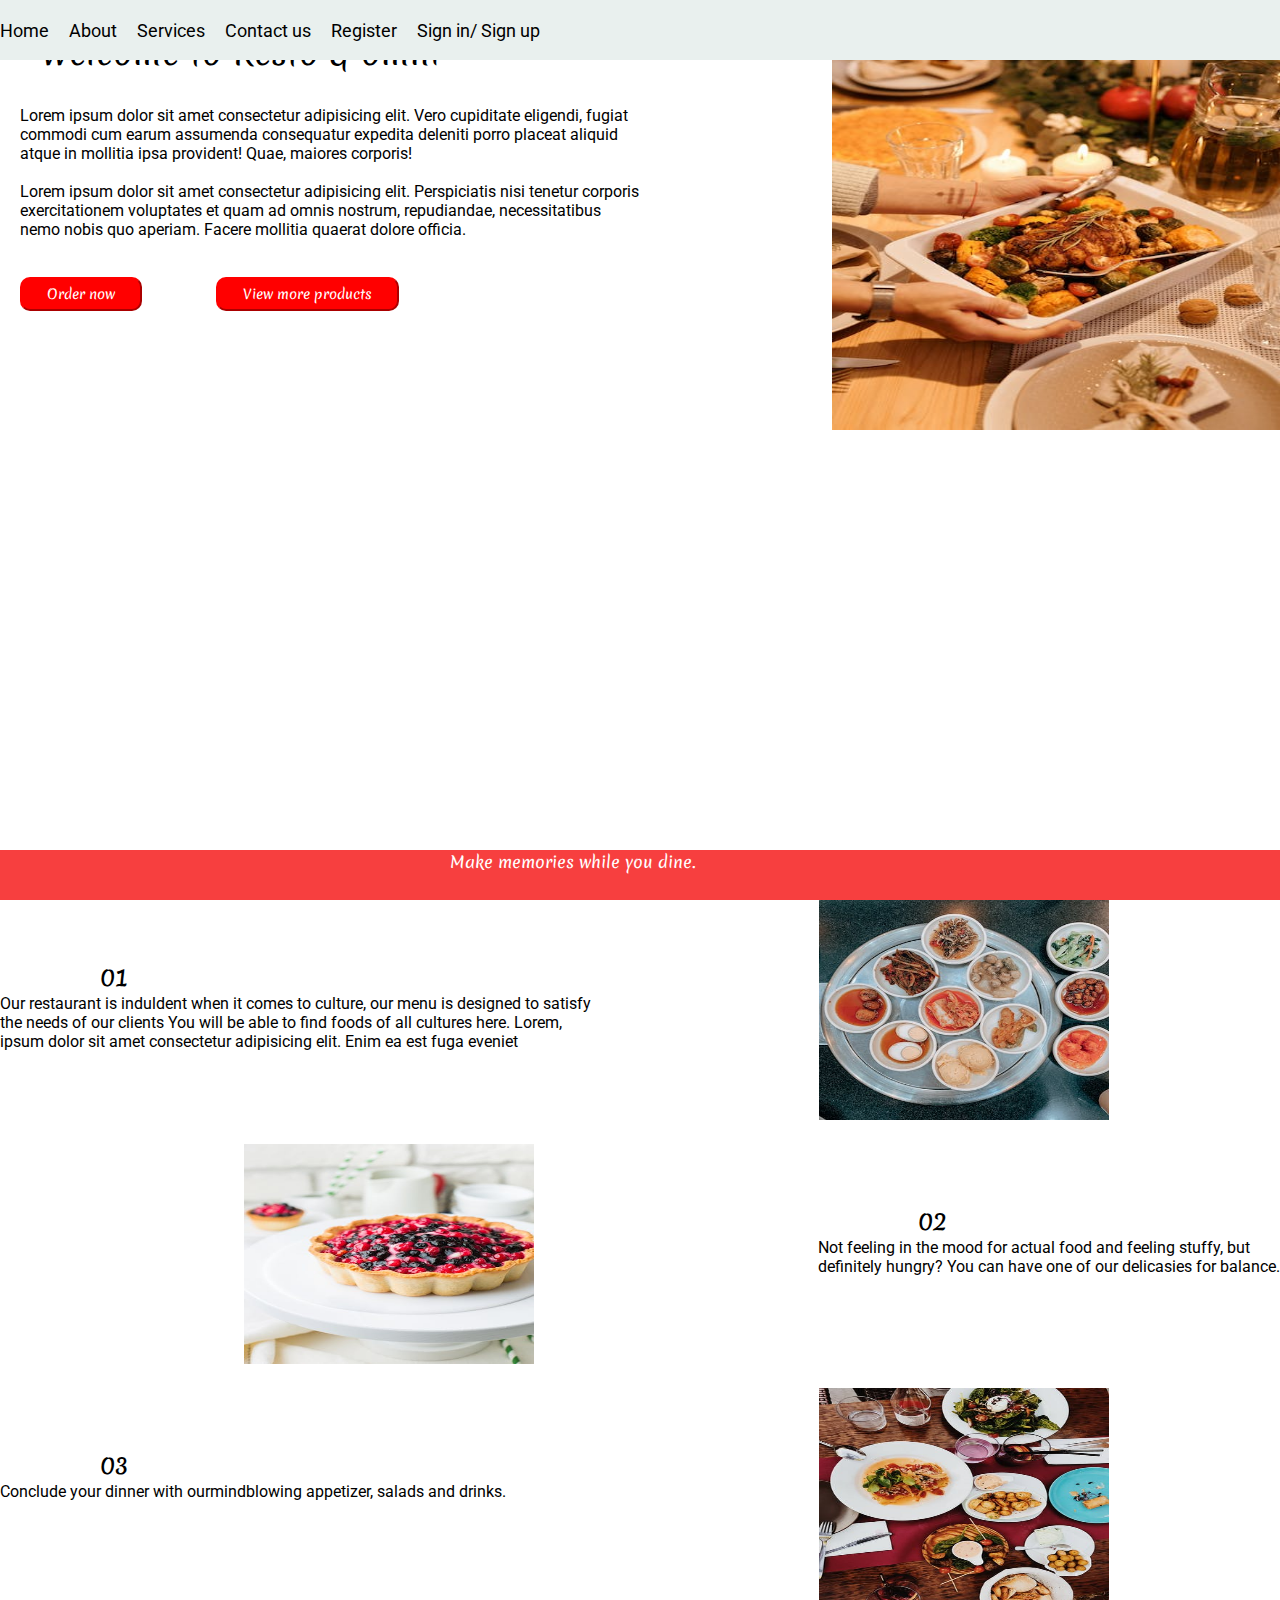
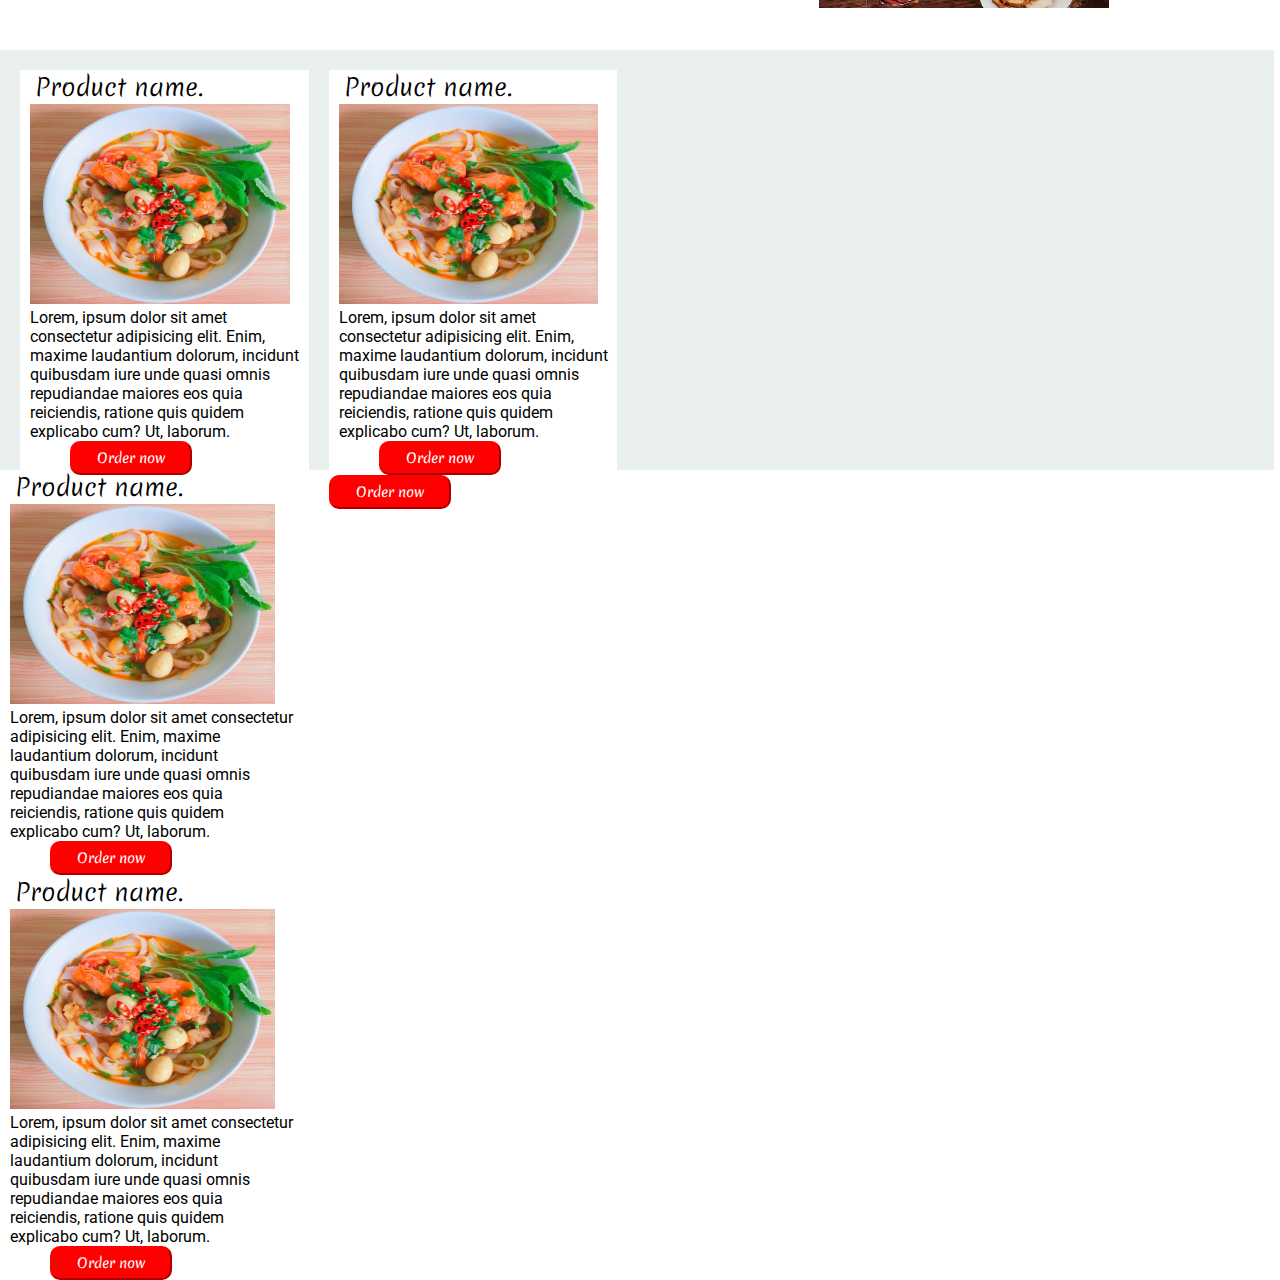
<file: html/index.html>
<!DOCTYPE html>
<html lang="en">
<head>
    <meta charset="UTF-8">
    <meta http-equiv="X-UA-Compatible" content="IE=edge">
    <meta name="viewport" content="width=device-width, initial-scale=1.0">
    <title>Resto & Omnifood</title>
    <link rel="stylesheet" href="/css/index.css">
    <link rel="preconnect" href="https://fonts.googleapis.com">
<link rel="preconnect" href="https://fonts.gstatic.com" crossorigin>
<link href="https://fonts.googleapis.com/css2?family=Merienda:wght@300;400;500&family=Roboto:wght@300;400&display=swap" rel="stylesheet">
</head>
<body>
    <header class="header">
      <nav class="nav-bar">
        <ul>
            <li><a href="index.html">Home</a> </li>
            <li><a href="">About</a> </li>
            <li><a href="">Services</a> </li>
            <li><a href="">Contact us</a> </li>
            <li><a href="">Register</a> </li>
            <li><a href="">Sign in/ Sign up</a> </li>
        </ul>

      </nav>
     <div class="container">
     <div class="container1">
        <h1>Welcome to Resto & omni <span>FOOD</span> </h1>
        <p>
            Lorem ipsum dolor sit amet consectetur adipisicing  elit. Vero cupiditate eligendi, fugiat<br> commodi cum earum assumenda consequatur expedita  deleniti porro placeat aliquid<br> atque in  mollitia ipsa provident! Quae, maiores corporis!<br> <br>
            Lorem ipsum dolor sit amet consectetur adipisicing elit. Perspiciatis nisi tenetur corporis<br>  exercitationem voluptates et quam ad omnis nostrum,  repudiandae, necessitatibus<br> nemo nobis quo aperiam. Facere mollitia quaerat dolore officia. <br> <br> <br>
        
        <button>Order now</button>
        <button style="margin-left: 70px;">View more products</button></p>
     </div>
     <div class="container2"><img src="/Image/pretty food.jpeg" alt=""></div>
    
    </div>
    </header>
    <div class="page">
        <div class="first">
            <div class="one"> 
                <h2>01</h2>
                <p>Our restaurant is induldent when it comes to culture, our menu is designed to satisfy<br> the needs  of our clients
                You will be able to find foods of all cultures here. Lorem, <br> ipsum dolor sit amet consectetur adipisicing elit. Enim ea est fuga eveniet </p>  
            </div>
            <div class="image">
                <img src="/Image/korean food.jpeg" alt="" width="290px" height="220px">
            </div>
            
        </div> 
        <div class="second">
            <div class="Image">
                <img src="/Image/dessert.jpeg" alt="" width="290px" height="220px">
            </div>
            <div class="two">
                <h2>02</h2>
                <p>Not feeling in the mood for actual food and feeling stuffy,  but <br>definitely hungry? You can have one of our delicasies
                    for balance.</p>
            </div>
            
        </div> 
        <div class="third">
            <div class="three">
                <h2>03</h2>
                <p>
                    Conclude your dinner with ourmindblowing appetizer, salads and drinks.
                    
                </p>
            </div>
            <div>
                <img src="/Image/Appetizers..jpeg" alt="" width="290px" height="220px">
            </div>
        </div> <br> <br>
        <div class="conclusion">
            <p style="font-family: merienda;">Make memories while you dine.</p>
        </div>


    </div>
    <div id="products">
       <div class="product-1">
        <h2 style="font-weight: 300; padding-left: 15px;">Product name.</h2>
        <img src="/Image/food.jpeg" alt="">
        <p style="padding-left: 10px;">Lorem, ipsum dolor sit amet consectetur adipisicing elit. Enim, maxime laudantium dolorum, incidunt quibusdam iure unde quasi omnis repudiandae maiores eos quia reiciendis, ratione quis quidem explicabo cum? Ut, laborum.</p>
        <div class="btn">
        <button >Order now</button> </div>   
    </div>
       <div class="product-2"> <h2 style="font-weight: 300; padding-left: 15px;">Product name.</h2>
        <img src="/Image/food.jpeg" alt="">
        <p style="padding-left: 10px;">Lorem, ipsum dolor sit amet consectetur adipisicing elit. Enim, maxime laudantium dolorum, incidunt quibusdam iure unde quasi omnis repudiandae maiores eos quia reiciendis, ratione quis quidem explicabo cum? Ut, laborum.</p>
        <div class="btn">
            <button >Order now</button> </div> 
        <button >Order now</button> </div>  </div>

       <div class="product-2"> <h2 style="font-weight: 300; padding-left: 15px;">Product name.</h2>
        <img src="/Image/food.jpeg" alt="">
        <p style="padding-left: 10px;">Lorem, ipsum dolor sit amet consectetur adipisicing elit. Enim, maxime laudantium dolorum, incidunt quibusdam iure unde quasi omnis repudiandae maiores eos quia reiciendis, ratione quis quidem explicabo cum? Ut, laborum.</p>
        <div class="btn">
        <button >Order now</button> </div>  </div>

       <div class="product-2"> <h2 style="font-weight: 300; padding-left: 15px;">Product name.</h2>
        <img src="/Image/food.jpeg" alt="">
        <p style="padding-left: 10px;">Lorem, ipsum dolor sit amet consectetur adipisicing elit. Enim, maxime laudantium dolorum, incidunt quibusdam iure unde quasi omnis repudiandae maiores eos quia reiciendis, ratione quis quidem explicabo cum? Ut, laborum.</p>
        <div class="btn">
        <button >Order now</button> </div>  </div>
    </div>
</body>
</html>
</file>
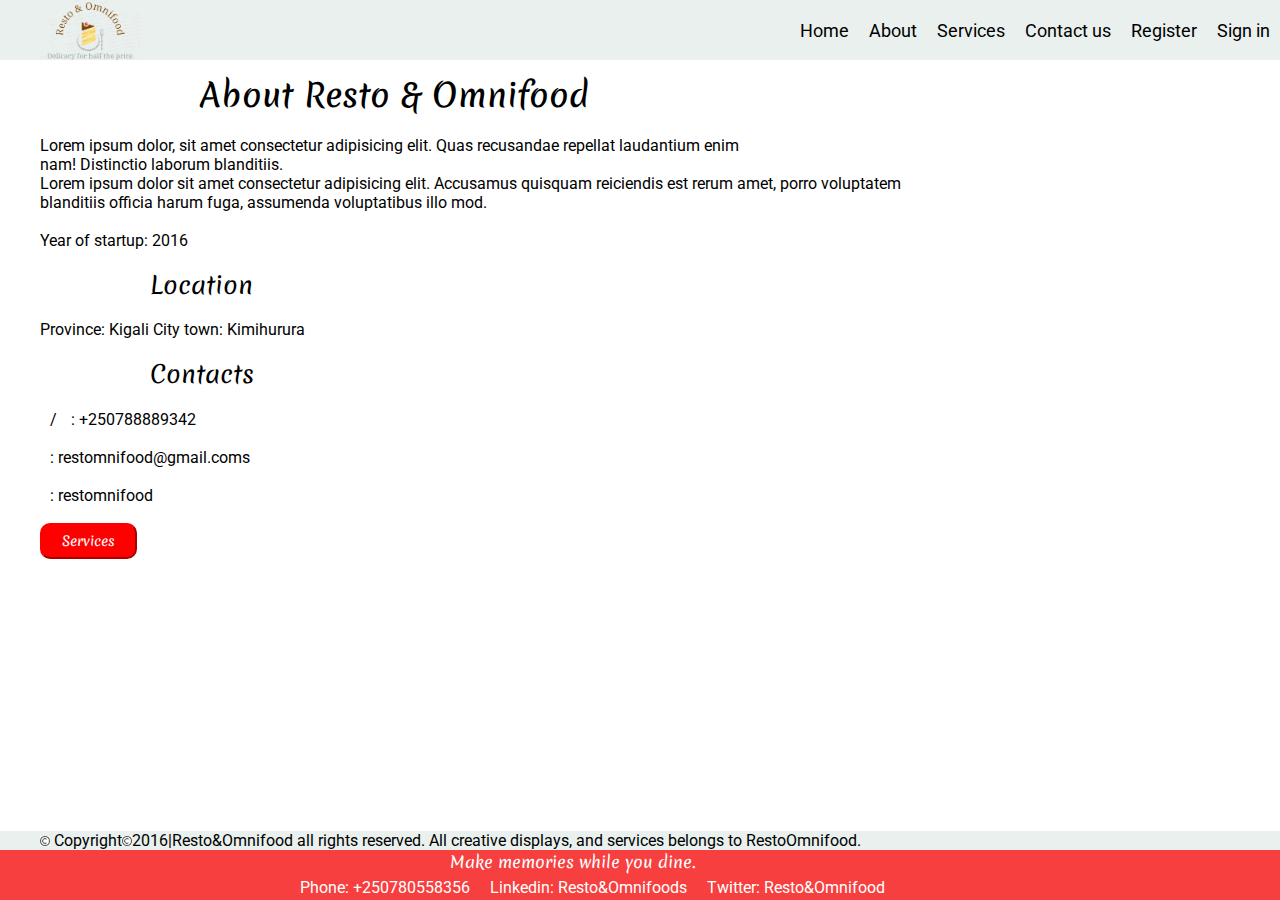
<file: about.html>
<!DOCTYPE html>
<html lang="en">
<head>
    <meta charset="UTF-8">
    <meta http-equiv="X-UA-Compatible" content="IE=edge">
    <meta name="viewport" content="width=device-width, initial-scale=1.0">
    <title>About</title>
    <link rel="stylesheet" href="./css/about.css">
    <link rel="stylesheet" href="http://code.ionicframework.com/ionicons/2.0.1/css/ionicons.min.css"> 
    <link rel="preconnect" href="https://fonts.googleapis.com">
    <link rel="preconnect" href="https://fonts.gstatic.com" crossorigin>
    <link href="https://fonts.googleapis.com/css2?family=Merienda:wght@300;400;500&family=Roboto:wght@300;400&display=swap" rel="stylesheet">
</head>
<body>
    <div class="body">
        <nav class="nav-bar">
            <div class="logo">
                <img src="./Image/logo-removebg-preview.png" alt="" width="100px" height="60px">
            </div>
            <ul>
                <li><a href="index.html">Home</a> </li>
                <li><a href="about.html">About</a> </li>
                <li><a href="services.html">Services</a> </li>
                <li><a href="contact us.html">Contact us</a> </li>
                <li><a href="register.html">Register</a> </li>
                <li><a href="signin.html"> Sign in</a> </li>
            </ul>
    
          </nav> <br> <br> <br> <br>

        <div class="About">
            <h1>About Resto & Omnifood</h1> <br>
            <p>Lorem ipsum dolor, sit amet consectetur adipisicing elit. Quas recusandae repellat laudantium enim <br> nam! Distinctio laborum blanditiis. <br> 
                Lorem ipsum dolor sit amet consectetur adipisicing elit.  Accusamus quisquam reiciendis est rerum amet, porro voluptatem <br> blanditiis officia harum fuga, assumenda voluptatibus illo mod. 
               <br> <br>
                Year of startup:  2016          
            
            
            </p>
        </div> <br>
        <div class="Adress">
            <h2>Location</h2> <br>

            <p> Province: Kigali City
                town: Kimihurura
            </p>  <br>

            <h2>Contacts</h2> <p > <br> 
            <span class="ion-android-call" ></span>/ <span class="ion-social-whatsapp"style="color:greenyellow"></span>: +250788889342 <br> <br>
            <span class="ion-email"></span>:  restomnifood@gmail.coms <br> <br>
            <span class="ion-social-instagram" style="color:brown"></span>:  restomnifood</p> <br> 

            <button class="ttton"> <a href="services.html">Services</a></button>

        </div>  <br> <br> <br> <br> <br> <br> <br>

        <div class="copyright">
          <p> <img src="./Image/download.png" alt="" width="10px" height="10px">
            Copyright<img src="./Image/download.png" alt="" width="10px" height="10px">2016|Resto&Omnifood all rights reserved. All creative displays, and services belongs to RestoOmnifood.</p>  
        </div>
        <div class="conclusion">
            <p style="font-family: merienda;">Make memories while you dine.</p> 
              <p> 
                <div class="contacts">
               <div style=" color: white; font-family: roboto;" id="im"> Phone: +250780558356</div>
               <div style="padding-left: 20px; color: white; font-family: roboto;">Linkedin: Resto&Omnifoods</div> 
               <div style="padding-left: 20px; color: white; font-family: roboto;"> Twitter: Resto&Omnifood</div></div></p> 
            
        
        </div>



    </div>    
</body>
</html>
</file>
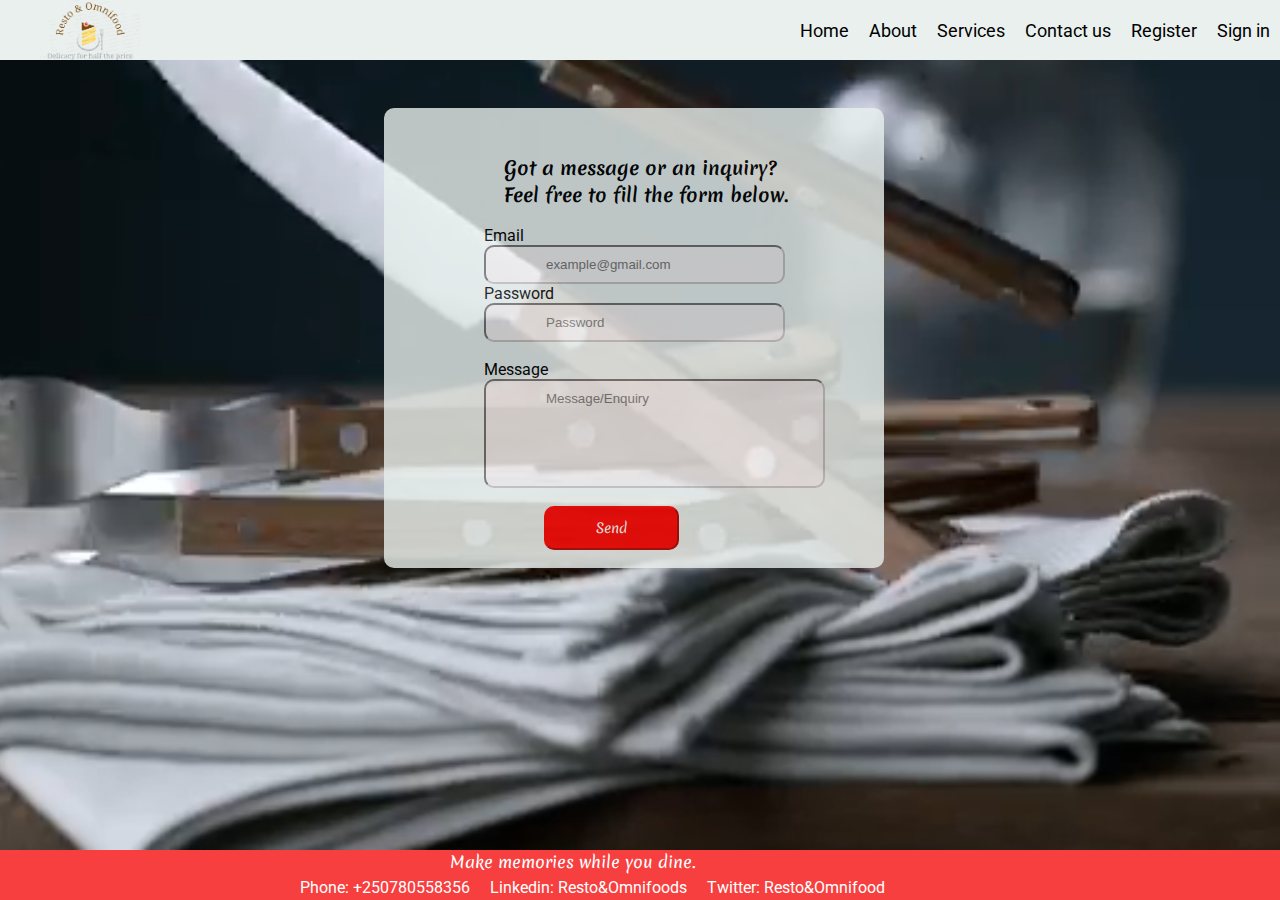
<file: contact us.html>
<!DOCTYPE html>
<html lang="en">
<head>
    <meta charset="UTF-8">
    <meta http-equiv="X-UA-Compatible" content="IE=edge">
    <meta name="viewport" content="width=device-width, initial-scale=1.0">
    <title>Contact us</title>
    <link rel="stylesheet" href="./css/contact us.css">
    <link rel="stylesheet" href="http://code.ionicframework.com/ionicons/2.0.1/css/ionicons.min.css">
    <link rel="preconnect" href="https://fonts.googleapis.com">
<link rel="preconnect" href="https://fonts.gstatic.com" crossorigin>
<link href="https://fonts.googleapis.com/css2?family=Merienda:wght@300;400;500&family=Roboto:wght@300;400&display=swap" rel="stylesheet">
</head>
<body>  
    
     <div class="body">

    <video autoplay loop muted playsinline class="video">
    <source src="./Image/video.mp4.mp4" type="video/mp4">
</video>
     


    <nav class="nav-bar">
        <div class="logo">
            <img src="./Image/logo-removebg-preview.png" alt="" width="100px" height="60px">
        </div>
        <ul>
            <li><a href="index.html">Home</a> </li>
            <li><a href="about.html">About</a> </li>
            <li><a href="services.html">Services</a> </li>
            <li><a href="contact us.html">Contact us</a> </li>
            <li><a href="register.html">Register</a> </li>
            <li><a href="signin.html">Sign in</a> </li>
        </ul>

      </nav>
      <div class="container">

    <div class="contact">
        <form>
            <h3>
                Got a message or an inquiry? <br>
                Feel free to fill the form below.
            </h3> <br>
            <div class="texts">
            <label for="">Email</label> <br> 
            <input type="Email" placeholder="example@gmail.com"> <br> 
            <label for="">Password</label> <br>
            <input type="password" placeholder="Password"> <br> <br>
            <div class="message">
            <label for="">Message</label> <br>
            <input type="text" placeholder="Message/Enquiry"></div>
           </div> <br>
            <div class="button">
            <input type="button" value="Send"> </div>

        </form>
    </div>
    </div>
   <br>

    <div class="conclusion">
        <p style="font-family: merienda;">Make memories while you dine.</p> 
          <p> 
            <div class="contacts" >
           <div style=" color: white; font-family: roboto;" id="im" > Phone: +250780558356</div>
           <div style="padding-left: 20px; color: white; font-family: roboto;">Linkedin: Resto&Omnifoods</div> 
           <div style="padding-left: 20px; color: white; font-family: roboto;"> Twitter: Resto&Omnifood</div></div></p> 
        
    </div>
    </div>
</body>
</html>
</file>
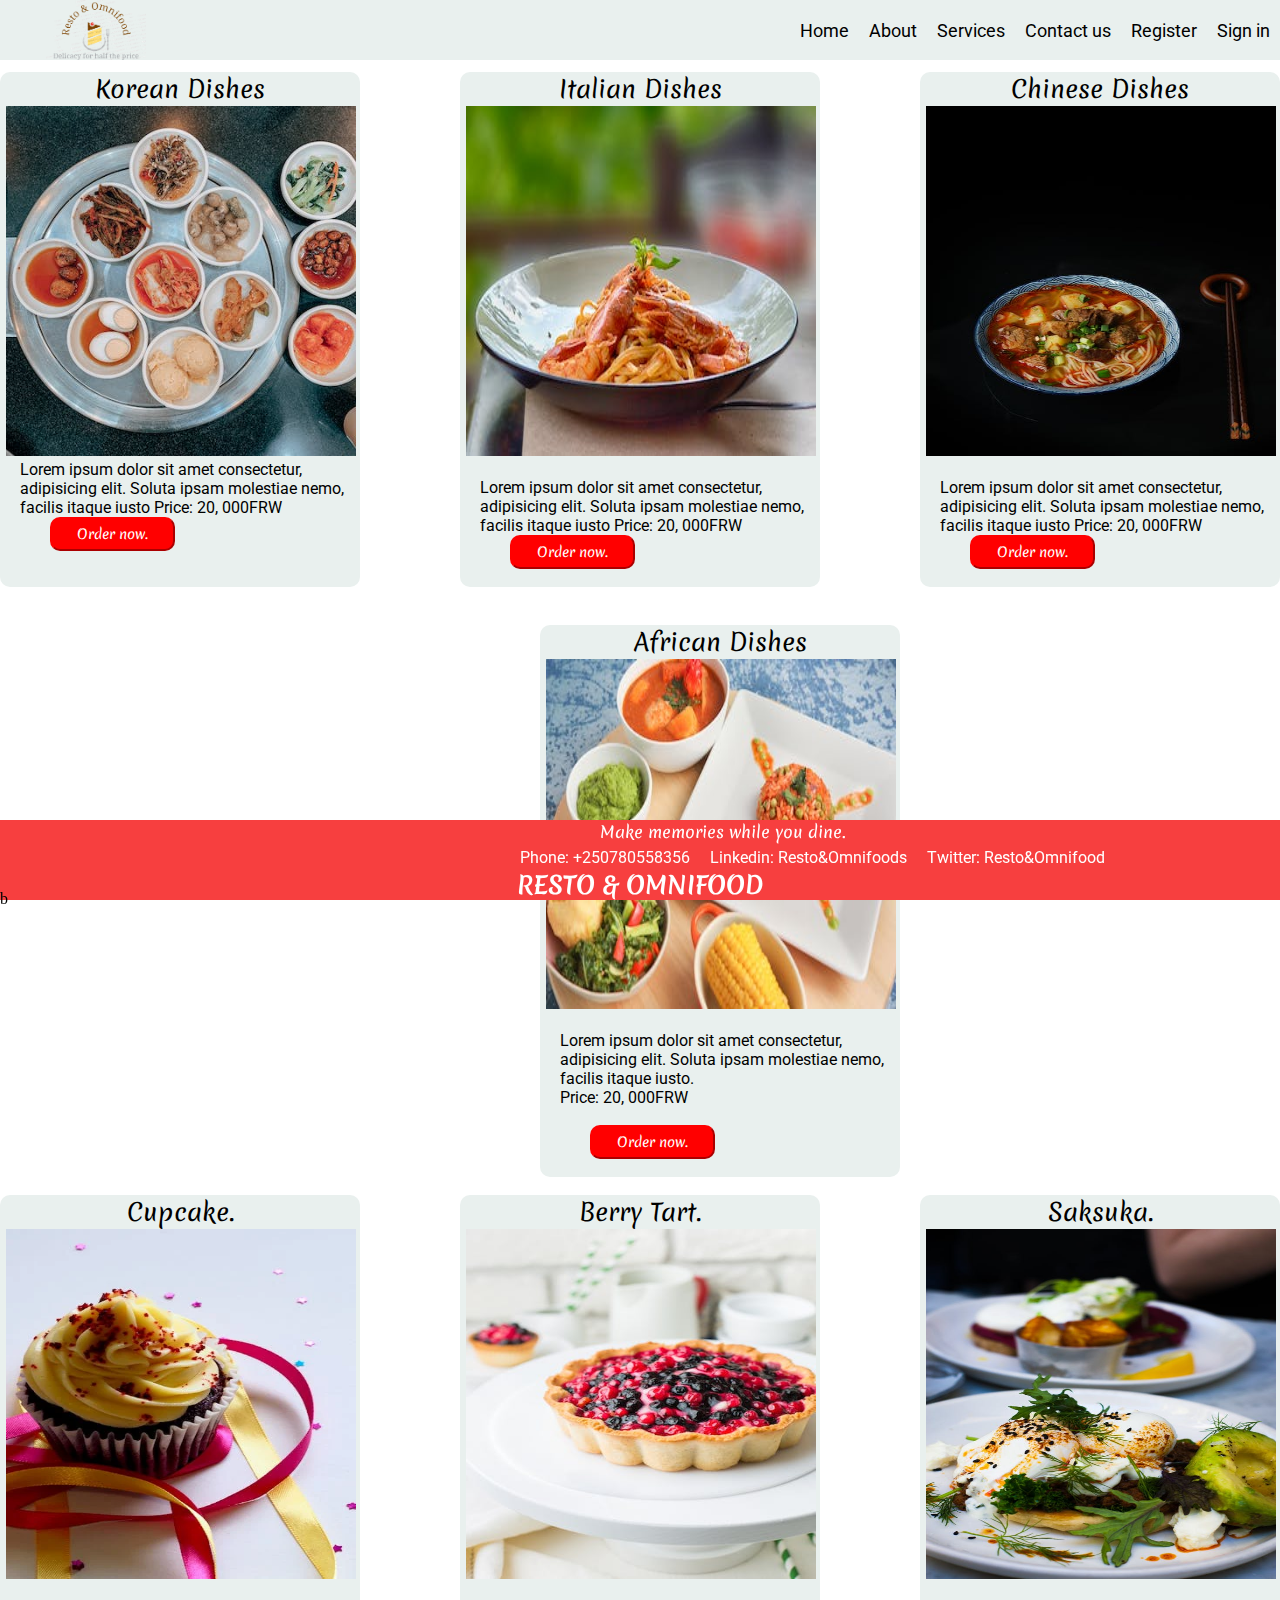
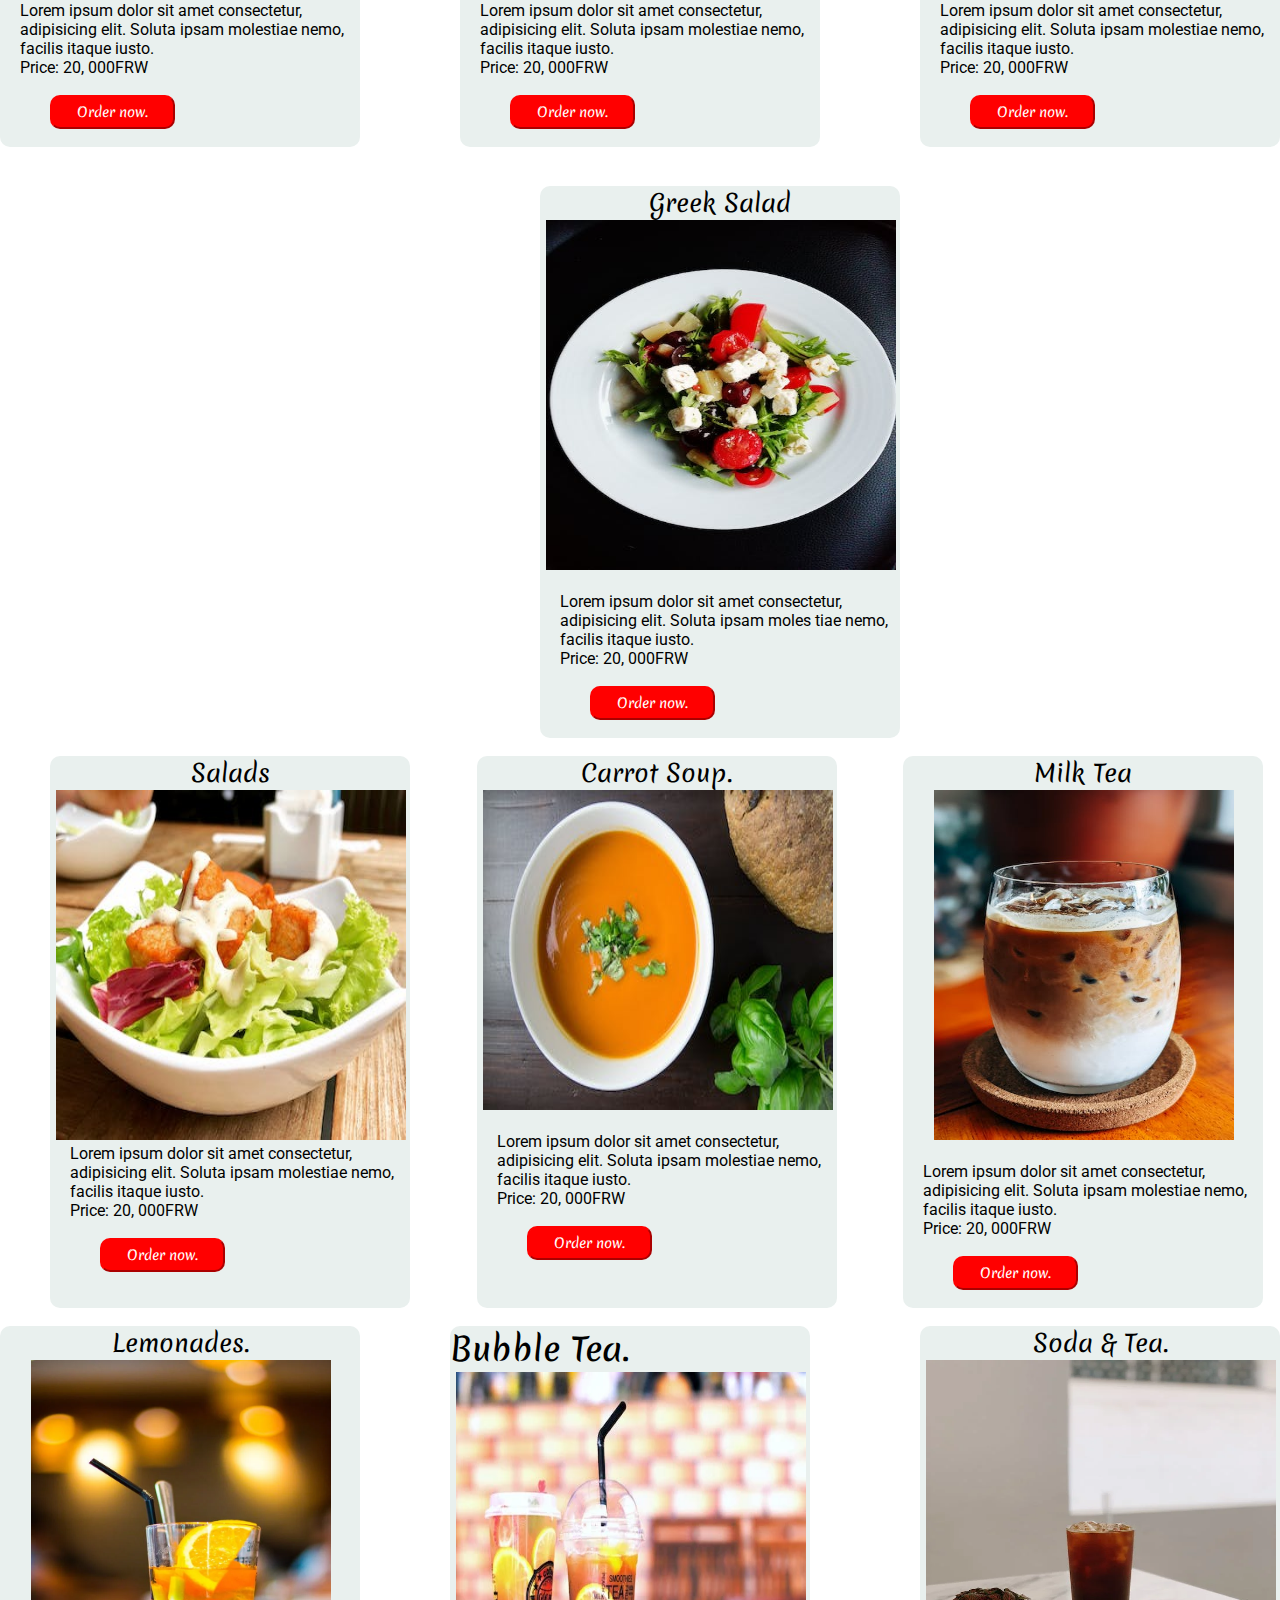
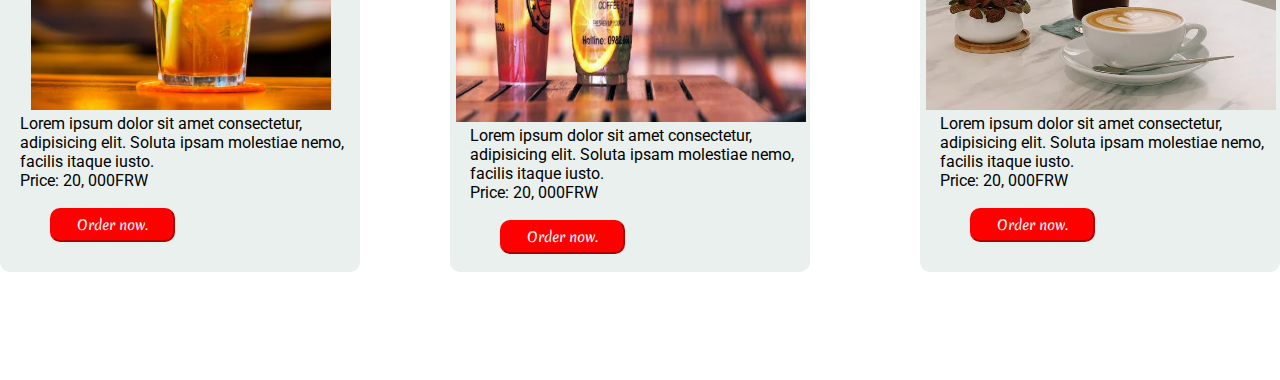
<file: more.html>
<!DOCTYPE html>
<html lang="en">
<head>
    <meta charset="UTF-8">
    <meta http-equiv="X-UA-Compatible" content="IE=edge">
    <meta name="viewport" content="width=device-width, initial-scale=1.0">
    <title>More products</title>
    <link rel="stylesheet" href="./css/more.css">
    <link rel="stylesheet" href="http://code.ionicframework.com/ionicons/2.0.1/css/ionicons.min.css">
    <link rel="preconnect" href="https://fonts.googleapis.com">
    <link rel="preconnect" href="https://fonts.gstatic.com" crossorigin>
    <link href="https://fonts.googleapis.com/css2?family=Merienda:wght@300;400;500&family=Roboto:wght@300;400&display=swap" rel="stylesheet">
</head>
<body> 
    <nav class="nav-bar">
        <div class="logo">
            <img src="./Image/logo-removebg-preview.png" alt="" width="100px" height="60px">
        </div>
        <ul>
            <li><a href="index.html">Home</a> </li>
            <li><a href="about.html">About</a> </li>
            <li><a href="services.html">Services</a> </li>
            <li><a href="contact us.html">Contact us</a> </li>
            <li><a href="register.html">Register</a> </li>
            <li><a href="signin.html"> Sign in</a> </li>
        </ul>

      </nav> <br> <br> <br> <br>

    <div class="more">
    
    <div class="foods">

        <div class="korean">
            <h2>Korean Dishes</h2> 
            <img src="./Image/korean food.jpeg" alt="" width="350px" height="350px"> <br> <b></b>
            <p> Lorem ipsum dolor sit amet consectetur, adipisicing elit. Soluta ipsam molestiae nemo, facilis itaque iusto
                Price: 20, 000FRW
            </p>
            <div class="Tton">
                <button>Order now.</button>
            </div> <br>
        </div>
        <div class="italian">
            <h2>Italian Dishes</h2>
            <img src="./Image/sphagetti.jpeg" alt="" width="350px" height="350px"> <br> <br>
            <p> Lorem ipsum dolor sit amet consectetur, adipisicing elit. Soluta ipsam molestiae nemo, facilis itaque iusto
                Price: 20, 000FRW
            </p>
            <div class="Tton">
                <button>Order now.</button>
            </div> <br>
        </div>
        
        <div class="chinese">
            <h2>Chinese Dishes</h2>
            <img src="./Image/chinese.jpeg" alt="" width="350px" height="350px"> <br> <br>
            <p> Lorem ipsum dolor sit amet consectetur, adipisicing elit. Soluta ipsam molestiae nemo, facilis itaque iusto
                Price: 20, 000FRW
            </p>
            <div class="Tton">
                <button>Order now.</button>
            </div> <br>
        </div> 
    </div>
         
        <div class="african">
            <h2>African Dishes</h2>

            <img src="./Image/african.jpeg" alt="" width="350px" height="350px"> <br> <br>
            <p> Lorem ipsum dolor sit amet consectetur, adipisicing elit. Soluta ipsam molestiae nemo, facilis itaque iusto. <br>
                Price: 20, 000FRW
            </p> <br>
            <div class="Tton">
                <button>Order now.</button>
            </div> <br>
        </div> <br> 
    
    <div class="desserts">
        <div class="cupcake">
            <h2>Cupcake.</h2>
            <img src="./Image/cupcake.webp" alt="" width="350px" height="350px"> <br> <br>
            <p> Lorem ipsum dolor sit amet consectetur, adipisicing elit. Soluta ipsam molestiae nemo, facilis itaque iusto. <br>
                Price: 20, 000FRW
            </p> <br>
            <div class="Tton">
                <button>Order now.</button>
            </div> <br>
        </div>
        <div class="Berry">
            <h2>Berry Tart.</h2>
            <img src="./Image/dessert.jpeg" alt=""width="350px" height="350px"> <br> <br>
            <p> Lorem ipsum dolor sit amet consectetur, adipisicing elit. Soluta ipsam molestiae nemo, facilis itaque iusto. <br>
                Price: 20, 000FRW
            </p> <br>
            <div class="Tton">
                <button>Order now.</button>
            </div> <br>
        </div>
        <div class="saksuka">
            <h2>Saksuka.</h2>
            <img src="./Image/dessert1.jpeg" alt=""width="350px" height="350px"> <br> <br>

            <p> Lorem ipsum dolor sit amet consectetur, adipisicing elit. Soluta ipsam molestiae nemo, facilis itaque iusto. <br>
                Price: 20, 000FRW
            </p> <br>
            <div class="Tton">
                <button>Order now.</button>
            </div> <br>
        </div>
    </div>
        <div class="kinda">
            <h2>Greek Salad</h2>
            <img src="./Image/kinda dessert.jpeg" alt="" width="350px" height="350px" > <br> <br>
            <p> Lorem ipsum dolor sit amet consectetur, adipisicing elit. Soluta ipsam moles tiae nemo, facilis itaque iusto. <br>
                Price: 20, 000FRW
            </p> <br>
            <div class="Tton">
                <button>Order now.</button>
            </div> <br>
        </div> <br>
    
    <div class="appetizer">
        <div class="salads">
            <h2>Salads</h2>
            <img src="./Image/pexels-photo-764925.jpeg" alt="" width="350px" height="350px"> <br>
            <p> Lorem ipsum dolor sit amet consectetur, adipisicing elit. Soluta ipsam molestiae nemo, facilis itaque iusto. <br>
                Price: 20, 000FRW
            </p> <br>
            <div class="Tton">
                <button>Order now.</button>
            </div>
        </div>
        <div class="soup">
            <h2>Carrot Soup.</h2>
            <img src="./Image/appet.jpeg" alt=""width="350px" height="320px"> <br> <br>
            <p> Lorem ipsum dolor sit amet consectetur, adipisicing elit. Soluta ipsam molestiae nemo, facilis itaque iusto. <br>
                Price: 20, 000FRW
            </p> <br>
            <div class="Tton">
                <button>Order now.</button>
            </div> 
        </div>
        <div class="milk">
            <h2>Milk Tea</h2>
        <img src="./Image/milk tae.jpeg" alt=""width="300px" height="350px" style="margin-left: 25px;"> <br> <br>
        <p> Lorem ipsum dolor sit amet consectetur, adipisicing elit. Soluta ipsam molestiae nemo, facilis itaque iusto. <br>
            Price: 20, 000FRW
        </p> <br>
        <div class="Tton">
            <button>Order now.</button>
        </div> <br>
    </div>
        <div></div>

    </div> <br>
    <div class="drinks">

    <div class="juices">
        <h2>Lemonades.</h2>
        <img src="./Image/juices.webp" alt="" width="300px" height="350px" style="margin-left: 25px;"> <br>
        <p> Lorem ipsum dolor sit amet consectetur, adipisicing elit. Soluta ipsam molestiae nemo, facilis itaque iusto. <br>
            Price: 20, 000FRW
        </p> <br>
        <div class="Tton">
            <button>Order now.</button>
        </div>
      
    </div>
    <div class="bubble">
        <h1>Bubble Tea.</h1>
        <img src="./Image/orange-tea to go.webp" alt="" width="350px" height="350px"> <br>
        <p> Lorem ipsum dolor sit amet consectetur, adipisicing elit. Soluta ipsam molestiae nemo, facilis itaque iusto. <br>
            Price: 20, 000FRW
        </p> <br>
        <div class="Tton">
            <button>Order now.</button>
        </div> <br>
    </div>

    <div class="tea">
        <h2>Soda & Tea.</h2>
        <img src="./Image/tea and soda.webp" alt="" width="350px" height="350px"> <br>
        <p> Lorem ipsum dolor sit amet consectetur, adipisicing elit. Soluta ipsam molestiae nemo, facilis itaque iusto. <br>
            Price: 20, 000FRW
        </p> <br>
        <div class="Tton">
            <button>Order now.</button>
        </div>
    </div> </div>
    

    
    </div> <br> <br> <br> <br> <br> <br>
    <div class="conclusion">
        <p style="font-family: merienda;">Make memories while you dine.</p> 
          <p style="margin-left: -100px;"> 
            <div class="contacts" style="display: flex; margin-left: 500px; margin-top: 5px; margin-bottom: 5px;">
           <div style="padding-left: 20px; color: white; font-family: roboto;"> Phone: +250780558356</div>
           <div style="padding-left: 20px; color: white; font-family: roboto;">Linkedin: Resto&Omnifoods</div> 
           <div style="padding-left: 20px; color: white; font-family: roboto;"> Twitter: Resto&Omnifood</div></div></p>  <br> b
        
        <h2 style="color: white; font-family: merienda; padding-left: -10%; margin-top: -40px; "><strong>RESTO & OMNIFOOD</strong></h2>
    </div>
</body>
</html>
</file>
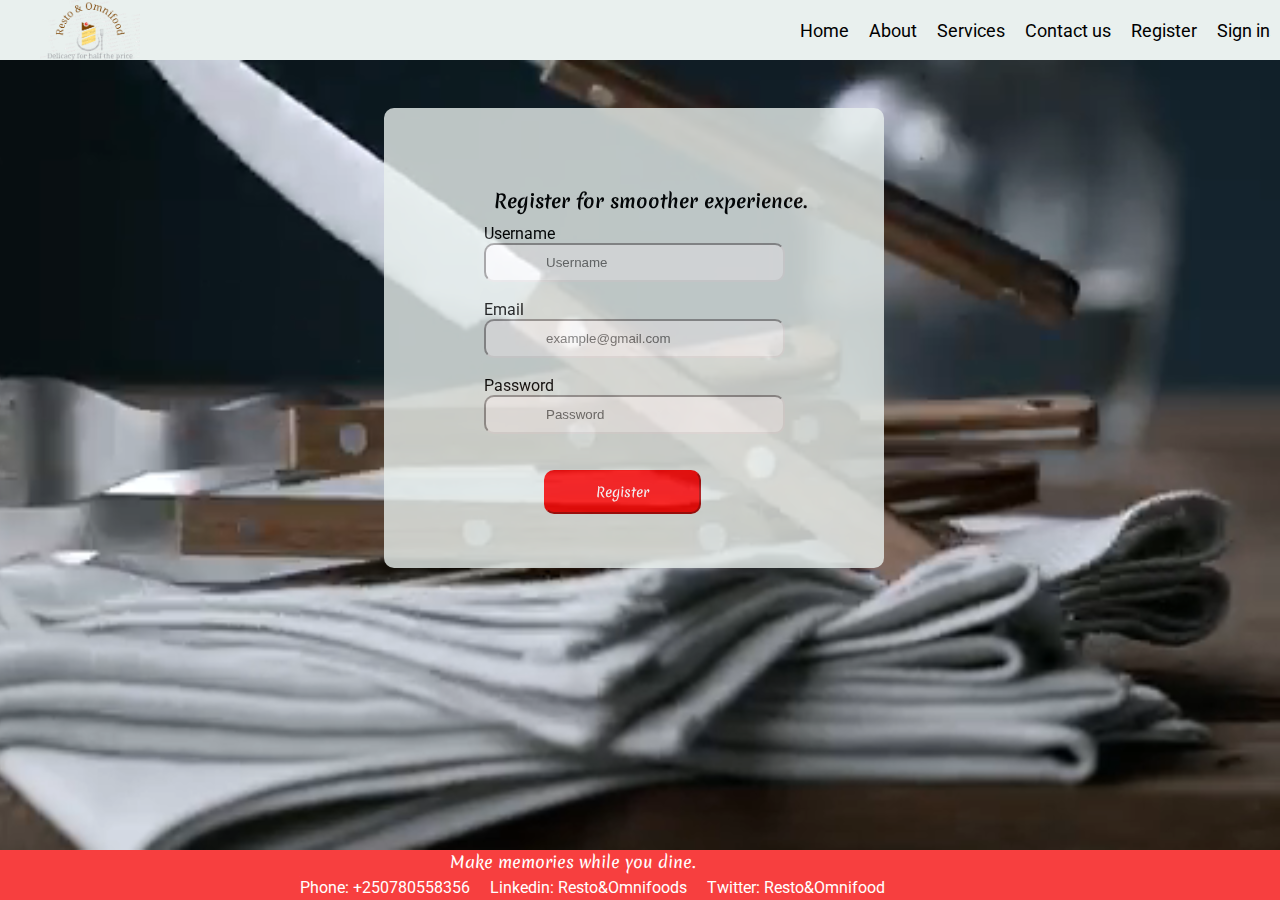
<file: register.html>
<!DOCTYPE html>
<html lang="en">
<head>
    <meta charset="UTF-8">
    <meta http-equiv="X-UA-Compatible" content="IE=edge">
    <meta name="viewport" content="width=device-width, initial-scale=1.0">
    <title>Register</title>
    <link rel="stylesheet" href="./css/register.css">
    <link rel="stylesheet" href="http://code.ionicframework.com/ionicons/2.0.1/css/ionicons.min.css">
    <link rel="preconnect" href="https://fonts.googleapis.com">
    <link rel="preconnect" href="https://fonts.gstatic.com" crossorigin>
    <link href="https://fonts.googleapis.com/css2?family=Merienda:wght@300;400;500&family=Roboto:wght@300;400&display=swap" rel="stylesheet">
</head>
<body>
    <div class="body">

        <video autoplay loop muted playsinline class="video">
            <source src="./Image/video.mp4.mp4" type="video/mp4">
        </video>

    <nav class="nav-bar">
        <div class="logo">
            <img src="./Image/logo-removebg-preview.png" alt="" width="100px" height="60px">
        </div>
        <ul>
            <li><a href="index.html">Home</a> </li>
            <li><a href="about.html">About</a> </li>
            <li><a href="services.html">Services</a> </li>
            <li><a href="contact us.html">Contact us</a> </li>
            <li><a href="register.html">Register</a> </li>
            <li><a href="signin.html"> Sign in</a> </li>
        </ul>

      </nav>


       <div class="container">


      <div class="register">
        <form>
            <h3>Register for smoother experience.</h3>
            <div class="texts">
                <label for="">Username</label> <br>
            <input type="text" placeholder="Username"> <br> <br>
            <label for="">Email</label> <br>
            <input type="Email" placeholder="example@gmail.com"> <br> <br>
            <label for="">Password</label> <br>
            <input type="Password" placeholder="Password">
            </div> <br> <br>
            <div class="button">
            <input type="button" value="Register"> </div>  <br> <br> <br> <br> 
        </form>
      </div>
    </div>
    <div class="conclusion">
        <p style="font-family: merienda;">Make memories while you dine.</p> 
          <p> 
            <div class="contacts" style="display: flex; margin-left: 500px; margin-top: 5px; margin-bottom: 5px;">
           <div style=" color: white; font-family: roboto;" id="im"> Phone: +250780558356</div>
           <div style="padding-left: 20px; color: white; font-family: roboto;">Linkedin: Resto&Omnifoods</div> 
           <div style="padding-left: 20px; color: white; font-family: roboto;"> Twitter: Resto&Omnifood</div></div></p> 
        
    </div>
   </div>
    
</body>
</html>
</file>
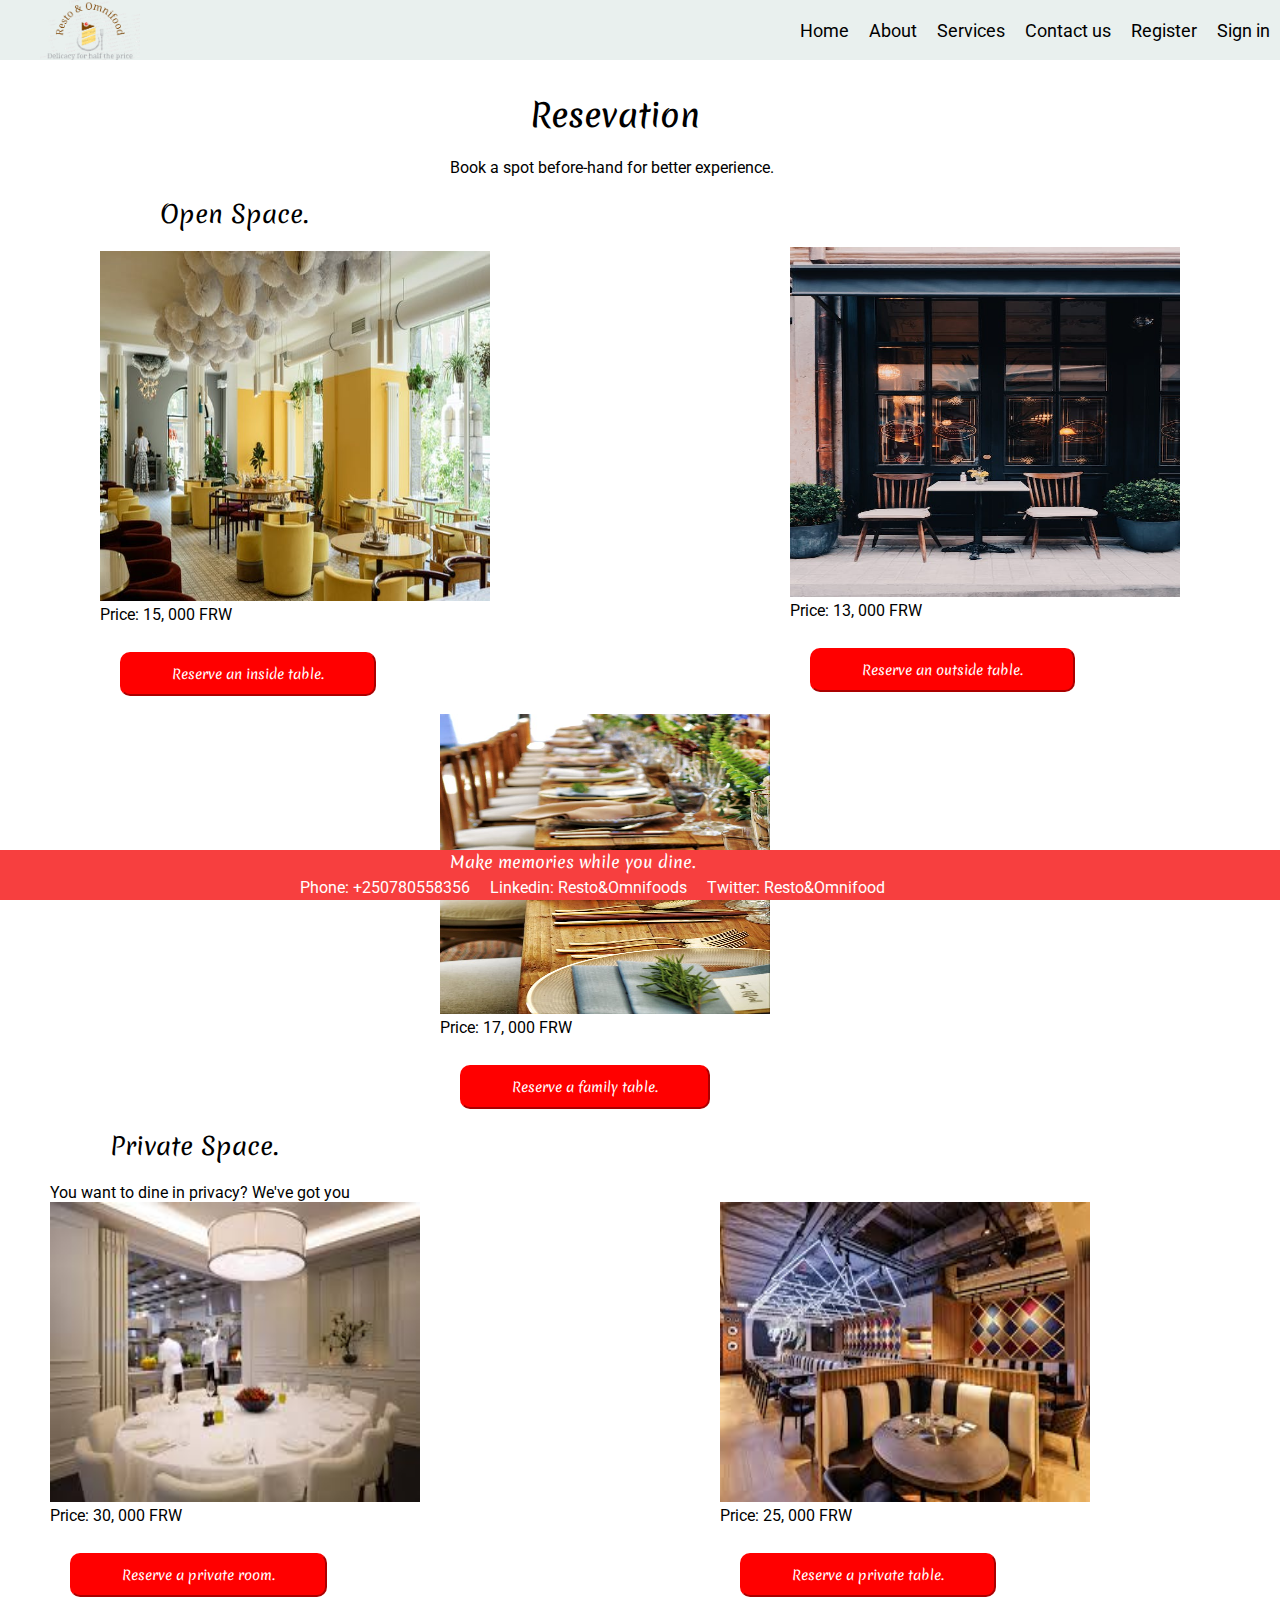
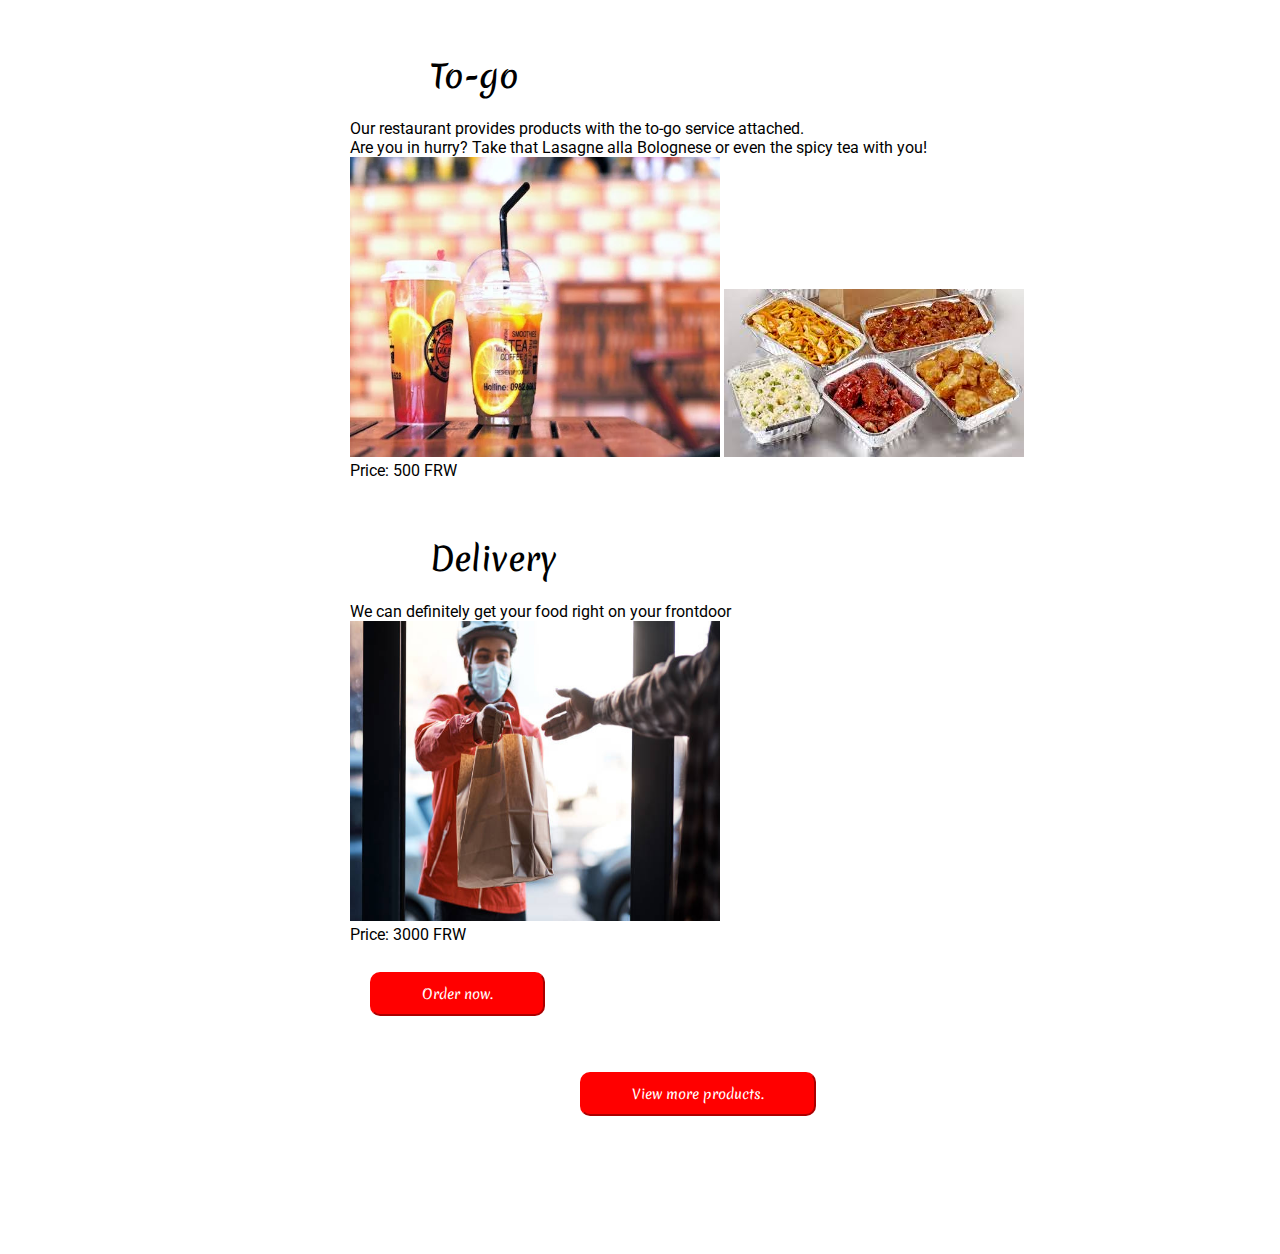
<file: services.html>
<!DOCTYPE html>
<html lang="en">
<head>
    <meta charset="UTF-8">
    <meta http-equiv="X-UA-Compatible" content="IE=edge">
    <meta name="viewport" content="width=device-width, initial-scale=1.0">
    <title>Services</title>
    <link rel="stylesheet" href="./css/services.css">
    <link rel="stylesheet" href="http://code.ionicframework.com/ionicons/2.0.1/css/ionicons.min.css">
    <link rel="preconnect" href="https://fonts.googleapis.com">
<link rel="preconnect" href="https://fonts.gstatic.com" crossorigin>
<link href="https://fonts.googleapis.com/css2?family=Merienda:wght@300;400;500&family=Roboto:wght@300;400&display=swap" rel="stylesheet">
</head>
<body>  

    <nav class="nav-bar">
        <div class="logo">
            <img src="./Image/logo-removebg-preview.png" alt="" width="100px" height="60px" onclick="men()">
        </div>
        <ul id="sign">
            <div id="cross" onclick="move()"><i class='bx bx-x'></i></div>
            <li><a href="index.html">Home</a> </li>
            <li><a href="about.html">About</a> </li>
            <li><a href="services.html">Services</a> </li>
            <li><a href="contact us.html">Contact us</a> </li>
            <li><a href="register.html">Register</a> </li>
            <li><a href="signin.html">Sign in</a> </li>
        </ul>

      </nav> <br> <br> <br> <br>

    <div class="services">
    
        <div class="reservation">
            <div class="First">
         <h1>Resevation</h1>
         <p>
            Book a spot before-hand for better experience. <br>
         </p></div>

         <div class="reserves">
            
            <div class="two-people">
                
                
            <div class="inside"><h2>Open Space.</h2>
         <img src="./Image/inside.jpeg" alt="" > <br>
         <p>
         Price: 15, 000 FRW</p> <br>
          
         <div class="Tton">
          <button>Reserve an inside table.</button></div></div>
          

          <div class="outside">
            
         <img src="./Image/outside.jpeg" alt="" > <br>
         <p>
         Price: 13, 000 FRW</p> <br>
         <div class="Tton">
            <button>Reserve an outside table.</button></div>
        </div>
      </div> <br> 
        
        <div class="family">
         <img src="./Image/family reservations.jpeg" alt=""width="330px" height="300px"> <br>
         <p>
         Price: 17, 000 FRW </p><br>
         <div class="Tton">
            <button>Reserve a family table.</button></div>
        </div>

      

         <h2>Private Space.</h2>
         <p>You want to dine in privacy? We've got you</p>
         <div class="privacy">

            <div class="room">
          <img src="./Image/better room.jpg" alt="" width="370px" height="300px"> <br>
          <p>
          Price: 30, 000 FRW</p> <br>
          <div class="Tton">
            <button>Reserve a private room.</button></div>
        </div>
         <div class="table">

            <img src="./Image/minim-privacy.jpg" alt="" width="370px" height="300px"> <br>
            <p>
            Price: 25, 000 FRW</p> <br>
            <div class="Tton">
                <button>Reserve a private table.</button></div>
            </div>
            </div>
        </div>
         
        </div> <br> <br>
        
        <div class="go">
            <h1>To-go</h1>
            <p>
                Our restaurant provides products with the to-go service attached. <br>
                Are you in hurry? Take that Lasagne alla Bolognese or even the spicy tea with you!
            </p>
            <img src="./Image/orange-tea to go.webp" alt=""width="370px" height="300px">
            <img src="./Image/takeaway.jpg" alt=""> <br> 
            <p>
            Price: 500 FRW</p>

        </div> <br> <br>
        <div class="deliver">
            <h1>Delivery</h1>
            <p>We can definitely get your food right on your frontdoor </p>
            <img src="./Image/deliver.jpg" alt=""height="300px"width="370px"> <br>
            <p>
            Price: 3000 FRW </p> <br>
            <div class="Tton">
                <button>Order now.</button></div>

        </div> <br> <br>
        
         <div class="view">
            <button><a href="more.html">View more products.</a></button> 
        </div>
        
        
        <br> <br> <br> <br> <br> <br> 

    
    </div>
    <div class="conclusion">
        <p style="font-family: merienda;">Make memories while you dine.</p> 
          <p> 
            <div class="contacts" style="display: flex; margin-left: 500px; margin-top: 5px; margin-bottom: 5px;">
           <div style=" color: white; font-family: roboto;" id="im"> Phone: +250780558356</div>
           <div style="padding-left: 20px; color: white; font-family: roboto;">Linkedin: Resto&Omnifoods</div> 
           <div style="padding-left: 20px; color: white; font-family: roboto;"> Twitter: Resto&Omnifood</div></div></p> 
        
       
    </div>
    
    <script>
        // let parag = document.getElementsByTagName("h2");
        // parag[0].innerHTML = "heading";
        // parag[0].style.color="red";
    
        function men(){
        document.getElementById("sign").style.display="block";
     
        }
        
    
        
    
        function move(){
        document.getElementById("sign").style.display="none";  
        }
    
    
    </script>
</body>
</html>
</file>
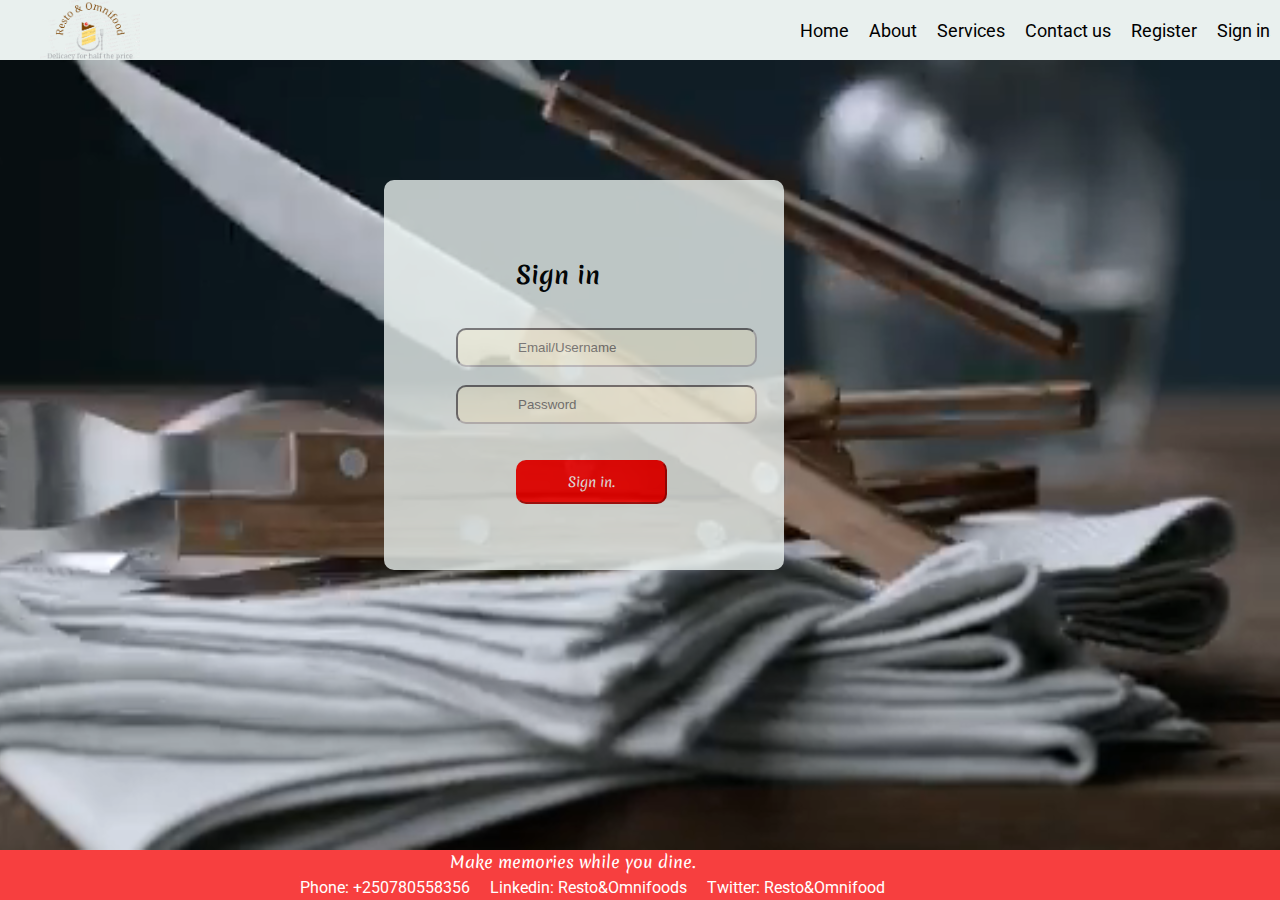
<file: signin.html>
<!DOCTYPE html>
<html lang="en">
<head>
    <meta charset="UTF-8">
    <meta http-equiv="X-UA-Compatible" content="IE=edge">
    <meta name="viewport" content="width=device-width, initial-scale=1.0">
    <title>Signin</title>
    <link rel="stylesheet" href="./css/signin.css">
    <link rel="stylesheet" href="http://code.ionicframework.com/ionicons/2.0.1/css/ionicons.min.css">
    <link rel="preconnect" href="https://fonts.googleapis.com">
    <link rel="preconnect" href="https://fonts.gstatic.com" crossorigin>
    <link href="https://fonts.googleapis.com/css2?family=Merienda:wght@300;400;500&family=Roboto:wght@300;400&display=swap" rel="stylesheet">
</head>
<body>
  <div class="body">
    <video autoplay loop muted playsinline class="video">
      <source src="./Image/video.mp4.mp4" type="video/mp4">
  </video>
  
    <nav class="nav-bar">
      <div class="logo">
        <img src="./Image/logo-removebg-preview.png" alt="" width="100px" height="60px">
    </div>
        <ul>
            <li><a href="index.html">Home</a> </li>
            <li><a href="about.html">About</a> </li>
            <li><a href="services.html">Services</a> </li>
            <li><a href="contact us.html">Contact us</a> </li>
            <li><a href="register.html">Register</a> </li>
            <li><a href="signin.html">Sign in</a> </li>
        </ul>

      </nav>

      <div class="container">

      <form>
         <h2 style="font-family: merienda; margin-left: 60px; ">Sign in <span class="ion-arrow-down-c" style="color: black; font-family: merienda;"></span></h2> <br> <br>
        <div class="texts">
        <input type="text" placeholder="Email/Username"> <br> <br>
        <input type="password" placeholder="Password"> </div><br> <br>
        <div class="button">
        <input type="button" value="Sign in."></div> <br> <br>
      </form>
    </div>

    <div class="conclusion">
      <p style="font-family: merienda;">Make memories while you dine.</p> 
        <p> 
          <div class="contacts" style="display: flex; margin-left: 500px; margin-top: 5px; margin-bottom: 5px;">
         <div style=" color: white; font-family: roboto;" id="im"> Phone: +250780558356</div>
         <div style="padding-left: 20px; color: white; font-family: roboto;">Linkedin: Resto&Omnifoods</div> 
         <div style="padding-left: 20px; color: white; font-family: roboto;"> Twitter: Resto&Omnifood</div></div></p> 
      
  </div>

    </div>
</body>
</html>
</file>
<file: css/index.css>
* {
    padding: 0;
    margin: 0;
}
body {
    font-family: roboto;
} 

.header {
    width: 100%;
    height: 100vh;
}
.nav-bar ul {
    display: flex;
    list-style: none;
    gap: 20px;
    font-weight: 400;
    font-size: large;
    float: right;
    margin-top: 20px;
    margin-right: 10px;
    /* margin-bottom: 10px; */

}
.nav-bar ul li a {
    text-decoration: none;
    color: black;
}
.nav-bar ul :hover {
    background-color: white;
    color: black;
    cursor: pointer;
    
}
.nav-bar {
    background-color: rgb(233, 240, 238);
    width:100% ;
    height: 60px;
    position: fixed;
    top: 0;
    left: 0;
    display: flex;
    justify-content: space-between;
}
.logo {
    padding-left: 40px;
}
.logo img {
    width:100px;
    height: 60px;
}
.container {
    /* background-color: white; */
    width: 100%;
    height: 88vh;
    display: flex;
    /* text-align: space; */
    justify-content: space-between;
}
.container1 {
    /* background-color: white; */
    width: 55%;
    height: 430px;
}
.container2 {
    /* background-color: white; */
    width:35%;
    height: 420px;
    margin-left: 0px;
}
.container1 h1 {
    font-family: merienda;
    font-weight: 400;
    color: black;
    padding-top: 30px;
    padding-left: 40px;
}
.container p {
    font-family: roboto;
    font-weight: 400;
    padding-top: 30px;
    padding-left: 20px;
    padding-bottom: 10px;
}
button {
    padding: 5px 25px;
    background-color:red ;
    color: white;
    border-color: red;
    border-radius: 10px;
    text-decoration: none;
    font-family: merienda;

}
button a {
    text-decoration: none;
    color: white;
    font-family: merienda;
}
.view :hover {
    transform: translateX(5px);
    
}
.container2 img {
    width: 100%;
    height: 430px;
}
.first {
    display: flex;
    justify-content: space-between;
}
.second {
    margin-top: 20px;
    display: flex;
    justify-content: space-between;
}
.third {
    margin-top: 20px;
    display: flex;
    justify-content: space-between;
}
h2 {
    font-family: merienda;
    font-weight: 400;
    padding-left: 100px;
}
.one {
    padding-top: 60px;
}
.page img {
    width: 290px;
    height: 220px;

}
.two {
    padding-top: 60px;
}
#im{
    margin-left: -200px;
}
.three {
    padding-top: 60px;
}
.conclusion {
    /* margin: 10px 500px; */
    background-color: rgb(247, 63, 63);
     position: fixed;
    bottom: 0px;
    right: 0px;
    width: 100%;
    height: 50px;
}
.conclusion p {
    
    padding-left: 450px;
    color: white;
   
}

span {
    color: white;
    padding-left: 10px;
    
}
#products {
    background-color: rgb(233, 240, 238);
    width: 98%;
    height: 400px;
    padding-left: 20px;
    padding-top: 20px;
    display: flex;
    gap: 20px;
}
.product-1 {
    background-color: white;
    width: 23%;
    
    
}
.product-2 {
    background-color: white;
    width: 23%;
    
    
}
.product-3 {
    background-color: white;
    width: 23%;
    
    
}
.product-4 {
    background-color: white;
    width: 23%;
    
    
}
.product-1 img {
    width: 90%;
    height: 200px;
    padding-left: 10px;
}
.btn {
    padding-left: 50px;

}
.product-2 img {
    width: 90%;
    height: 200px;
    padding-left: 10px;
}
.product-3 img {
    width: 90%;
    height: 200px;
    padding-left: 10px;
}
.product-4 img {
    width: 90%;
    height: 200px;
    padding-left: 10px;
}
.view {
    padding-left: 550px;
    padding-top: 20px;
    padding-bottom: 30px;
    margin-left: 70px;
}
.view button a {
    text-decoration: none;
    color: white;
    font-family: merienda;

}
.first img {
    margin-left: -59%;
}
.second img {
    margin-left: 84%;
}
.third img {
    margin-left: -59%;
}
.contacts {
    display: flex; 
    margin-left: 500px; 
    margin-top: 5px; 
    margin-bottom: 5px;
}





.menu i { color: black;
         font-size: xx-large;
}
.menu{
    display: none;
}
#cross {
    font-size: xx-large;
    color: black;
    display: none;
}

@media screen and (max-width: 800px) {

.nav-bar ul {
    display: block;
    /* list-style: none; */
    font-weight: 400;
    font-size: medium;
    float: left;
    margin-top: 5px;
    margin-left: 40px;
    justify-content: space-between;
    /* margin-bottom: 10px; */

}
.nav-bar {
    
    background-color: rgb(233, 240, 238);
    width:100% ;
    height: 200px;
    position: fixed;
    top: 0;
    left: 0;
    display: block;
    justify-content: space-between;
}
.logo {
    padding-left: 20px;
}
.logo img {
    width: 150px;
    height: 70px;
    padding-top: -30%;
}
.header {
    width: 100%;
    height: 100vh;
    line-height: 20px;
    margin-top: 20%;
}
.container {
    background-color: white;
    width: 100%;
    height: 88vh;
    display: block;
    /* text-align: space; */
    
}
.container1 {
    background-color: white;
    width: 100%;
    height: 410px;
}
.container2 {
    background-color: white;
    width:100%;
    height: 300px;
}
.container1 h1 {
    font-family: merienda;
    font-weight: 400;
    color: black;
    padding-top: 30px;
    padding-left: 15px;
    line-height: 30px;
    font-size: medium;
}
.container p {
    font-family: roboto;
    font-weight: 400;
    padding-top: 20px;
    padding-left: 5px;
    padding-bottom: 3px;
    line-height: 15px;
}
button {
    padding: 3px 12px;
    background-color:red ;
    color: white;
    border-color: red;
    border-radius: 10px;
    text-decoration: none;
    font-family: merienda;

}
button a {
    text-decoration: none;
    color: white;
    font-family: merienda;
}
.view :hover {
    transform: translateX(5px);
    
}
.container2 img {
    width: 100%;
    height: 300px;
}
.first {
    display: block;
    justify-content: space-between;
}
.second {
    margin-top: 20px;
    display: block;
    justify-content: space-between;
}
.third {
    margin-top: 20px;
    display: block;
    justify-content: space-between;
    /* width: 100%; */
}
.page {
   margin-top: 6%; 
}
.page p {
    padding-left: 5px;
}
h2 {
    font-family: merienda;
    font-weight: 400;
    padding-left: 150px;
}
.one {
    padding-top: 60px;

}
.two {
    padding-top: 10px;
}
.three {
    padding-top: 20px;
}

.conclusion {
    /* margin: 10px 500px; */
    background-color: rgb(247, 63, 63);
     position: fixed;
    bottom: 0px;
    right: 0px;
    width: 100%;
    height: 120px;
}
.conclusion p {
        
    padding-left: 60px;
    color: white;
    font-size: 15px;
   
}
.conclusion h2 {
    padding-left: 0px;
    margin-left: 50px; 
    margin-top: 2px;
}
.contacts {
    display: block; 
    margin-left: 40px; 
    margin-top: 5px; 
    margin-bottom: 4px;
    font-size: medium;
}
span {
    color: white;
    padding-left: 10px;
    
}
#products {
    background-color: rgb(233, 240, 238);
    width: 100%;
    height: 1900px;
    padding-left: 20px;
    padding-top: 20px;
    flex-wrap: wrap;
    gap: 20px;
}
.product-1 {
    background-color: white;
    width: 90%;
    
    
}
.product-2 {
    background-color: white;
    width: 90%;
    
    
}
.product-3 {
    background-color: white;
    width: 90%;
    
    
}
.product-4 {
    background-color: white;
    width: 90%;
    height: 520px;
    
    
}
.product-1 img {
    width: 90%;
    height: 200px;
    padding-left: 10px;
}
.btn {
    padding-left: 36%;

}
.product-2 img {
    width: 90%;
    height: 200px;
    padding-left: 10px;
}
.product-3 img {
    width: 90%;
    height: 200px;
    padding-left: 10px;
}
.product-4 img {
    width: 90%;
    height: 300px;
    padding-left: 10px;
}
.view {
    padding-left: 50px;
    padding-top: 20px;
    padding-bottom: 50px;
    margin-left: 50px;
}
.view button a {
    text-decoration: none;
    color: white;
    font-family: merienda;

}

.page img {
    width: 80%;
    height: 220px;
    margin-left: 10%;
}
    
.menu i { color: black;
    font-size: xx-large;
}
.menu{
display: block;
}
#cross {
    font-size: xx-large;
    color: black;
    display: block;
    float: right;
   position: absolute;
   top: 35%;
   left: 80%;
}
}
</file>
<file: css/about.css>
* {
    margin: 0;
    padding: 0;

}
.nav-bar ul {
    display: flex;
    list-style: none;
    gap: 20px;
    font-family: roboto;
    font-weight: 400;
    font-size: large;
    float: right;
    margin-top: 20px;
    margin-right: 10px;
    /* margin-bottom: 10px; */

}
.nav-bar ul li a {
    text-decoration: none;
    color: black;
}
.nav-bar ul :hover {
    background-color: white;
    color: black;
    cursor: pointer;
    
}
.nav-bar {
    background-color: rgb(233, 240, 238);
    width:100% ;
    height: 60px;
    position: fixed;
    top: 0;
    left: 0;
    display: flex;
    justify-content: space-between;
}
.logo {
    padding-left: 40px;
}
.conclusion {
    /* margin: 10px 500px; */
    background-color: rgb(247, 63, 63);
     position: fixed;
    bottom: 0px;
    right: 0px;
    width: 100%;
    height: 50px;

}
.conclusion p {
    
    padding-left: 450px;
    color: white;
   
}
span {
    color: white;
    padding-left: 10px;
    
}
.copyright {
    position: fixed;
    bottom: 50px;
    left: 0;
    width: 100%;
    background-color: rgb(233, 240, 238);
}

h1 {
    font-family: merienda;
    font-weight: 500;
    margin-left: 200px;
}
h2 {
    font-family: merienda;
    font-weight: 400;
    margin-left: 150px;
}
p {
    font-family: roboto;
    font-weight: 400;
    padding-left: 40px;
}
.ttton {
    margin-left: 40px;
    padding: 6px 20px;
    border-radius: 10px;
    border-color: red;
    background-color: red;
    color: white;
    font-family: merienda;
    text-decoration: none;
}
button a {
    color: white;
    font-family: merienda;
    text-decoration: none;
}
 
.contacts {
    margin-left: 500px; 
    margin-top: 5px; 
    margin-bottom: 5px;
    display: flex;
}

#im{
    margin-left: -200px;
}

@media screen and (max-width: 800px) {

    .nav-bar ul {
        display: block;
        /* list-style: none; */
        font-weight: 400;
        font-size: medium;
        float: left;
        margin-top: 5px;
        margin-left: 40px;
        justify-content: space-between;
        /* margin-bottom: 10px; */
    
    }
    .nav-bar {
        background-color: rgb(233, 240, 238);
        width:100% ;
        height: 200px;
        position: fixed;
        top: 0;
        left: 0;
        display: block;
        justify-content: space-between;
    }
    .logo {
        padding-left: 20px;
    }
    .conclusion {
        /* margin: 10px 500px; */
        background-color: rgb(247, 63, 63);
         position: fixed;
        bottom: 0px;
        right: 0px;
        width: 100%;
        height: 120px;
    }
    .conclusion p {
        
        padding-left: 60px;
        color: white;
       
    }
    .conclusion h2 {
        padding-left: 0px;
        margin-left: 50px; 
        margin-top: 2px;
    }
    .contacts {
        display: block; 
        margin-left: 40px; 
        margin-top: 5px; 
        margin-bottom: 4px;
        font-size: medium;
    }
    span {
        color: black;
        padding-left: 5px;
        font-size: medium;
        
    }
    .copyright {
        position: fixed;
        bottom: 120px;
        left: 0;
        width: 100%;
        background-color: rgb(233, 240, 238);
        font-size: small;
    }
    
    h1 {
        font-family: merienda;
        font-weight: 400;
        margin-left: 15px;
        margin-top:39%;
        font-size: x-large;
    }
    h2 {
        font-family: merienda;
        font-weight: 400;
        margin-left: 10px;
    }
    p {
        font-family: roboto;
        font-weight: 400;
        padding-left: 5px;
        font-size: 15px;
    }
    .ttton {
        margin-left: 40px;
        padding: 6px 20px;
        border-radius: 10px;
        border-color: red;
        background-color: red;
        color: white;
        font-family: merienda;
        text-decoration: none;
        margin-bottom: 10%;
    }
    button a {
        color: white;
        font-family: merienda;
        text-decoration: none;
    }
    
}
</file>
<file: css/contact us.css>
* {
    margin: 0;
}
.body {
    width: 100%;
    height: 100vh;
}
form {
    position: absolute;
    top: 10%;
    left: 12%;
    /* background-color:  rgb(233, 240, 238); */
    padding-left: 40px;
    border-radius: 10px;
}
.video {
    position: absolute;
    right: 0;
    bottom: 0;
    /* width: 100%;
    height: 100vh; */
    z-index: -1;
    /* background-size: cover; */
}
@media (min-aspect-ratio:16/9){
    .video {
        width: 100%;
        height: auto;

    }
}
@media (max-aspect-ratio:16/9){
    .video {
        width: auto;
        height: 100%;

    }
}

form h3 {
    font-family: merienda;
    
    padding-left: 20px;
    color: black;
    
}
.nav-bar ul {
    display: flex;
    list-style: none;
    gap: 20px;
    font-family: roboto;
    font-weight: 400;
    font-size: large;
    float: right;
    margin-top: 20px;
    margin-right: 10px;
    /* margin-bottom: 10px; */

}
.nav-bar ul li a {
    text-decoration: none;
    color: black;
}
.nav-bar ul :hover {
    background-color: white;
    color: black;
    cursor: pointer;
    
}
.nav-bar {
    background-color: rgb(233, 240, 238);
    width:100% ;
    height: 60px;
    position: fixed;
    top: 0;
    left: 0;
    display: flex;
    justify-content: space-between;
}
.logo {
    padding-left: 40px;
}

.texts input  {
    background-color: rgb(241, 238, 238);
    border-radius: 10px;
    padding: 10px 60px;
    border-color: rgb(194, 191, 191) ;
}
.message input {
    padding-top: 10px;
    padding-right: 100px;
    padding-bottom: 80px;
    padding-right: -20px;
}
label {
    font-family: roboto;
    font-weight: 400;
    color: black;
}
.conclusion {
    /* margin: 10px 500px; */
    background-color: rgb(247, 63, 63);
     position: fixed;
    bottom: 0px;
    right: 0px;
    width: 100%;
    height: 50px;
}
.conclusion p {
    
    padding-left: 450px;
    color: white;
   
}
span {
    color: white;
    padding-left: 10px;
    
}
.button input {
    padding: 10px 50px;
        background-color: red;
        color: white;
        font-family: merienda;
        border-radius: 10px;
        border-color: red;
    
}
.button {
    padding-left: 60px;
}
.container {
    
    background-color:  rgb(233, 240, 238);
    /* padding-left: 40px; */
    border-radius: 10px;
    width: 500px;
    height: 460px;
    position: absolute;
    top: 12%;
    left: 30%;
    opacity: 0.8;
}
#im{
    margin-left: -200px;
}
.contacts {
    display: flex; 
    margin-left: 500px; 
    margin-top: 5px; 
    margin-bottom: 5px;
}

.conclusion h2 {
    padding-left: 650px; 
    margin-top: 5px;
}

@media screen and (max-width: 830px) {

    .body {
        width: 100%;
        height: 100vh;
    }
    form {
        position: absolute;
        top: 12%;
        left: 2%;
        /* background-color:  rgb(233, 240, 238); */
        padding-left: 40px;
        border-radius: 10px;
    }
    .video {
        position: absolute;
        right: 0;
        bottom: 0;
        /* width: 100%;
        height: 100vh; */
        z-index: -1;
        /* background-size: cover; */
    }
    @media (min-aspect-ratio:16/9){
        .video {
            width: 100%;
            height: auto;
    
        }
    }
    @media (max-aspect-ratio:16/9){
        .video {
            width: auto;
            height: 100%;
    
        }
    }
    
    form h3 {
        font-family: merienda;
        font-size: x-large;
        
        padding-left: 20px;
        color: black;
        
    }
    .nav-bar ul {
        display: flex;
        list-style: none;
        gap: 20px;
        font-family: roboto;
        font-weight: 400;
        font-size: larger;
        float: left;
        margin-top: 20px;
        margin-right: 20px;
        /* margin-bottom: 10px; */
    
    }
    .nav-bar ul li a {
        text-decoration: none;
        color: black;
    }
    .nav-bar ul :hover {
        background-color: white;
        color: black;
        cursor: pointer;
        
    }
    .nav-bar {
        background-color: rgb(233, 240, 238);
        width:100% ;
        height: 60px;
        position: fixed;
        top: 0;
        left: 0;
        display: flex;
        justify-content: space-between;
    }
    .logo {
        padding-left: 20px;
    }
    
    .texts input  {
        background-color: rgb(241, 238, 238);
        border-radius: 10px;
        padding: 10px 60px;
        border-color: rgb(194, 191, 191) ;
        font-size: larger;
    }
    .message input {
        padding-top: 10px;
        padding-right: 100px;
        padding-bottom: 80px;
        padding-right: -20px;
        font-size: larger;
    }
    label {
        font-family: roboto;
        font-weight: 400;
        color: black;
        font-size: x-large;
    }
    .conclusion {
        /* margin: 10px 500px; */
        background-color: rgb(247, 63, 63);
         position: fixed;
        bottom: 0px;
        right: 0px;
        width: 100%;
        height: 90px;
    }
    .conclusion p {
        text-align: center;
        padding-left: 70px;
        color: white;
        font-size: x-large;
       
    }
    span {
        color: white;
        padding-left: 10px;
        
    }
    .button input {
        padding: 10px 50px;
            background-color: red;
            color: white;
            font-family: merienda;
            border-radius: 10px;
            border-color: red;
        
    }
    .button {
        padding-left: 100px;
    }
    .container {
        
        background-color:  rgb(233, 240, 238);
        /* padding-left: 40px; */
        border-radius: 10px;
        width: 500px;
        height: 600px;
        position: absolute;
        top: 25%;
        left: 15%;
        opacity: 0.8;
    }

    .contacts {
        display: block; 
        margin-left: 240px; 
        margin-top: 3px; 
        margin-bottom: 3px;
        font-size: larger;
    }
    
    .conclusion h2 {
        text-align: center ;
        padding-left: 5px; 
        margin-top: 5px;
        font-size: x-large;
    }
    
    
}
</file>
<file: css/more.css>
* {
    margin: 0;
    padding: 0;
}
/* .more {
    flex-wrap: wrap;
} */
.foods {
    display: flex;
    justify-content: space-between;
}
.african {
    margin-left: 540px;
    margin-top: 3% ;
    background-color: rgb(233, 240, 238);
    width: 360px;
    border-radius: 10px;
}
.desserts {
    display: flex;
    justify-content: space-between;

}
.kinda {
    margin-left: 540px;
    margin-top: 3% ;
    background-color: rgb(233, 240, 238);
    width: 360px;
    border-radius: 10px;
}
.appetizer {
    display: flex;
     justify-content: space-between;
     
}
.drinks {
    display: flex;
    justify-content: space-between;
}

.tea {
    margin-left: 20px;
   
}
.nav-bar ul {
    display: flex;
    list-style: none;
    gap: 20px;
    font-family: roboto;
    font-weight: 400;
    font-size: large;
    float: right;
    margin-top: 20px;
    margin-right: 10px;
    /* margin-bottom: 10px; */

}
.nav-bar ul li a {
    text-decoration: none;
    color: black;
}
.nav-bar ul :hover {
    background-color: white;
    color: black;
    cursor: pointer;
    
}
.logo {
    padding-left: 40px;
}
.nav-bar {
    background-color: rgb(233, 240, 238);
    width:100% ;
    height: 60px;
    position: fixed;
    top: 0;
    left: 0;
    display: flex;
    justify-content: space-between;
}
.conclusion {
    /* margin: 10px 500px; */
    background-color: rgb(247, 63, 63);
     position: fixed;
    bottom: 0px;
    right: 0px;
    width: 100%;
    height: 80px;
}
.conclusion p {
    
    padding-left: 600px;
    color: white;
   
}
span {
    color: white;
    padding-left: 10px;
    
}
h1 {
    font-family: merienda;
    font-weight: 500;
}
h2 {
    font-family: merienda;
    font-weight: 400;
    text-align: center;
}
p {
    font-family: roboto;
    font-weight: 400;
    padding-left: 20px;
}
img{
    padding-left: 6px;
}
button {
    padding: 5px 25px;
    background-color:red ;
    color: white;
    border-color: red;
    border-radius: 10px;
    text-decoration: none;
    font-family: merienda;

}
.Tton {
    padding-left: 50px;
}
.italian {
    background-color: rgb(233, 240, 238);
    width: 360px;
    border-radius: 10px;
}
.chinese {
    background-color: rgb(233, 240, 238);
    width: 360px;
    border-radius: 10px;
}
.korean {
    background-color: rgb(233, 240, 238);
    width: 360px;
    border-radius: 10px;
}
.cupcake {
    background-color: rgb(233, 240, 238);
    width: 360px;
    border-radius: 10px;
}
.saksuka {
    background-color: rgb(233, 240, 238);
    width: 360px;
    border-radius: 10px;
}
.Berry {
    background-color: rgb(233, 240, 238);
    width: 360px;
    border-radius: 10px;
}
.salads {
    background-color: rgb(233, 240, 238);
    width: 360px;
    border-radius: 10px;
    margin-left: 50px;
}
.soup {
    background-color: rgb(233, 240, 238);
    width: 360px;
    border-radius: 10px;
    margin-left: 50px;
}
.milk {
    background-color: rgb(233, 240, 238);
    width: 360px;
    border-radius: 10px;
    margin-left: 50px;
}

.juices {
    background-color: rgb(233, 240, 238);
    width: 360px;
    border-radius: 10px;
}
.bubble {
    background-color: rgb(233, 240, 238);
    width: 360px;
    border-radius: 10px;
}
.tea {
    background-color: rgb(233, 240, 238);
    width: 360px;
    border-radius: 10px;
}
</file>
<file: css/register.css>
*{
    margin: 0;
    padding: 0;

}

.nav-bar ul {
    display: flex;
    list-style: none;
    gap: 20px;
    font-family: roboto;
    font-weight: 400;
    font-size: large;
    float: right;
    margin-top: 20px;
    margin-right: 10px;
    /* margin-bottom: 10px; */

}
.nav-bar ul li a {
    text-decoration: none;
    color: black;
}
.nav-bar ul :hover {
    background-color: white;
    color: black;
    cursor: pointer;
    
}
.nav-bar {
    background-color: rgb(233, 240, 238);
    width:100% ;
    height: 60px;
    position: fixed;
    top: 0;
    left: 0;
    display: flex;
    justify-content: space-between;
}
.logo {
    padding-left: 40px;
}
.video {
    position: absolute;
    right: 0;
    bottom: 0;
    /* width: 100%;
    height: 100vh; */
    z-index: -1;
    /* background-size: cover; */
}
@media (min-aspect-ratio:16/9){
    .video {
        width: 100%;
        height: auto;

    }
}
@media (max-aspect-ratio:16/9){
    .video {
        width: auto;
        height: 100%;

    }
}

.conclusion {
    /* margin: 10px 500px; */
    background-color: rgb(247, 63, 63);
     position: fixed;
    bottom: 0px;
    right: 0px;
    width: 100%;
    height: 50px;
}
.conclusion p {
    
    padding-left: 450px;
    color: white;
   
}
span {
    color: white;
    padding-left: 10px;
    
}
#im{
    margin-left: -200px;
}
form {
    /* background-color:  rgb(233, 240, 238); */
    position: absolute;
    top: 15%;
    left: 12%;
    padding-left: 40px;
    border-radius: 10px;
}
 form h3 {
    font-family: merienda;
    padding: 10px 10px;
    color: black;
 }
.texts input {
    background-color: white;
    border-radius: 10px;
    padding: 10px 60px;
    border-color: rgb(241, 238, 238);
 }

.button input {
    padding: 10px 50px;
        background-color: red;
        color: white;
        font-family: merienda;
        border-radius: 10px;
        border-color: red;
    
}
.button {
    padding-left: 60px;
}
label {
    font-family: roboto;
    font-weight: 400;
    color: black;
}
.container {
    
    background-color:  rgb(233, 240, 238);
    /* padding-left: 40px; */
    border-radius: 10px;
    width: 500px;
    height: 460px;
    position: absolute;
    top: 12%;
    left: 30%;
    opacity: 0.8;
}
</file>
<file: css/services.css>
*{
    margin: 0;
}
.nav-bar ul {
    display: flex;
    list-style: none;
    gap: 20px;
    font-family: roboto;
    font-weight: 400;
    font-size: large;
    float: right;
    margin-top: 20px;
    margin-right: 10px;
    /* margin-bottom: 10px; */

}
.nav-bar ul li a {
    text-decoration: none;
    color: black;
}
.nav-bar ul :hover {
    background-color: white;
    color: black;
    cursor: pointer;
    
}
.nav-bar {
    background-color: rgb(233, 240, 238);
    width:100% ;
    height: 60px;
    position: fixed;
    top: 0;
    left: 0;
    display: flex;
    justify-content: space-between;
}
.logo {
    padding-left: 40px;
}
h1 {
    padding: 20px 80px;
    font-family: merienda;
    font-weight: 500;
}
h2 {
    padding: 20px 60px;
    font-family: merienda;
    font-weight: 400;
}
p {
    font-family: roboto;
    font-weight: 400;
    /* padding: 20px 30px; */
}
.services {
    margin-left: 50px ;
}
.two-people {
    display: flex;
    gap: 300px;
}
.outside img {
    margin-top: 70px;
}
.inside {
    margin-left: 50px;
}
.family {
     margin-left: 390px;
}
.privacy {
    display: flex;
    gap: 300px;
}
button {
    padding: 10px 50px;
    background-color: red;
    color: white;
    font-family: merienda;
    border-radius: 10px;
    border-color: red;
}
.Tton {
    padding-top: 10px;
    padding-left: 20px;
}
.conclusion {
    /* margin: 10px 500px; */
    background-color: rgb(247, 63, 63);
     position: fixed;
    bottom: 0px;
    right: 0px;
    width: 100%;
    height: 50px;
}
#im{
    margin-left: -200px;
}
.conclusion p {
    
    padding-left: 450px;
    color: white;
   
}
span {
    color: white;
    padding-left: 10px;
    
}
.go {
    margin-left: 300px;
}
.deliver {
    margin-left: 300px;
}
.First {
    margin-left: 400px;
}
button a {
    text-decoration: none;
    color: white;
    font-family: merienda;
}
.view {
    padding-left: 530px;
    padding-top: 20px;
    padding-bottom: 30px;
}
.view :hover {
    transform: translateX(5px);
}
.two-people img {
    width: 390px; 
    height: 350px; 
    
}
.menu i { color: black;
    font-size: xx-large;
}
.menu{
display: none;
}
#cross {
font-size: xx-large;
color: black;
display: none;
}



@media screen and (max-width: 800px) {

    .services {
        width: 100%;
    }

    .nav-bar ul {
        display: none;
        /* list-style: none; */
        font-weight: 400;
        font-size: medium;
        float: left;
        margin-top: 5px;
        margin-left: -5px;
        justify-content: space-between;
        /* margin-bottom: 10px; */
    
    }
    .nav-bar {
        background-color: rgb(233, 240, 238);
        width:100% ;
        height: 200px;
        position: fixed;
        top: 0;
        left: 0;
        display: block;
        justify-content: space-between;
    }
    .logo {
        padding-left: 20px;
    }
    .logo img {
        width: 150px;
        height: 70px;
        padding-top: -30%;
    }
    h1 {
        padding: 20px 60px;
        font-family: merienda;
        font-weight: 500;
    }
    h2 {
        padding: 20px 55px;
        font-family: merienda;
        font-weight: 400;
    }
    p {
        font-family: roboto;
        font-weight: 400;
        /* padding: 20px 30px; */
    }
    .services {
        margin-left: 0px ;
    }
    .two-people {
        width: 100%;
        display: block;
        margin-left: 20px;

    }
    .outside img {
        margin-top: 70px;
    }
    .inside {
        margin-left: 0;
    }
    .family {
         margin-left: 20px;
         margin-top: 40px;
    }
    .privacy {
        display: block;
        gap: 0px;
    }
    button {
        padding: 10px 50px;
        background-color: red;
        color: white;
        font-family: merienda;
        border-radius: 10px;
        border-color: red;
    }
    .Tton {
        padding-top: 10px;
        padding-left: 20px;
    }
    .conclusion {
        /* margin: 10px 500px; */
        background-color: rgb(247, 63, 63);
         position: fixed;
        bottom: 0px;
        right: 0px;
        width: 100%;
        height: 60px;
    }
    .conclusion p {
        
        padding-left: 650px;
        color: white;
       
    }
    span {
        color: white;
        padding-left: 10px;
        
    }
    .go {
        margin-left: 300px;
    }
    .deliver {
        margin-left: 300px;
    }
    .First {
        margin-left: 30px;
        margin-top: 30%;
    }
    button a {
        text-decoration: none;
        color: white;
        font-family: merienda;
    }
    .view {
        padding-left: 530px;
        padding-top: 20px;
        padding-bottom: 30px;
    }
    .view :hover {
        transform: translateX(5px);
    }

    .two-people img {
        width: 90%;
        height: 220px;
    }
    .menu i { color: black;
        font-size: xx-large;
    }
    .menu{
    display: block;
    }
    #cross {
        font-size: xx-large;
        color: black;
        display: block;
        float: right;
       position: absolute;
       top: 35%;
       left: 80%;
    }
    
}
</file>
<file: css/signin.css>
* {
    margin: 0;
    padding: 0;
}
.nav-bar ul {
    display: flex;
    list-style: none;
    gap: 20px;
    font-family: roboto;
    font-weight: 400;
    font-size: large;
    float: right;
    margin-top: 20px;
    margin-right: 10px;
    /* margin-bottom: 10px; */

}
.nav-bar ul li a {
    text-decoration: none;
    color: black;
}
.nav-bar ul :hover {
    background-color: white;
    color: black;
    cursor: pointer;
    
}
.nav-bar {
    background-color: rgb(233, 240, 238);
    width:100% ;
    height: 60px;
    position: fixed;
    top: 0;
    left: 0;
    display: flex;
    justify-content: space-between;
}
.logo {
    padding-left: 40px;
}
.conclusion {
    /* margin: 10px 500px; */
    background-color: rgb(247, 63, 63);
     position: fixed;
    bottom: 0px;
    right: 0px;
    width: 100%;
    height: 50px;
}
.conclusion p {
    
    padding-left: 450px;
    color: white;
   
}
#im{
    margin-left: -200px;
}
span {
    color: white;
    padding-left: 10px;
    
}
.video {
    position: absolute;
    right: 0;
    bottom: 0;
    /* width: 100%;
    height: 100vh; */
    z-index: -1;
    /* background-size: cover; */
}
@media (min-aspect-ratio:16/9){
    .video {
        width: 100%;
        height: auto;

    }
}
@media (max-aspect-ratio:16/9){
    .video {
        width: auto;
        height: 100%;

    }
}
form {
    /* background-color:  rgb(233, 240, 238); */
    position: absolute;
    top: 20%;
    left: 8%;
    padding-left: 40px;
    border-radius: 10px;
    width: 300px;
}
 /* form p {
    font-family: merienda;
    font-weight: 400;
    padding: 20px 80px;
 } */
 input {
    background-color: rgb(247, 245, 225);
    border-radius: 10px;
    padding: 10px 60px;
    border-color: rgb(194, 191, 191) ;
 }
 .button input {
    padding: 10px 50px;
        background-color: red;
        color: white;
        font-family: merienda;
        border-radius: 10px;
        border-color: red;
    
}
.button {
    padding-left: 60px;
}
label {
    font-family: roboto;
    font-weight: 400;
    color: black;
}
.container {
    
    background-color:  rgb(233, 240, 238);
    /* padding-left: 40px; */
    border-radius: 10px;
    width: 400px;
    height: 390px;
    position: absolute;
    top: 20%;
    left: 30%;
    opacity: 0.8;
}
</file>
